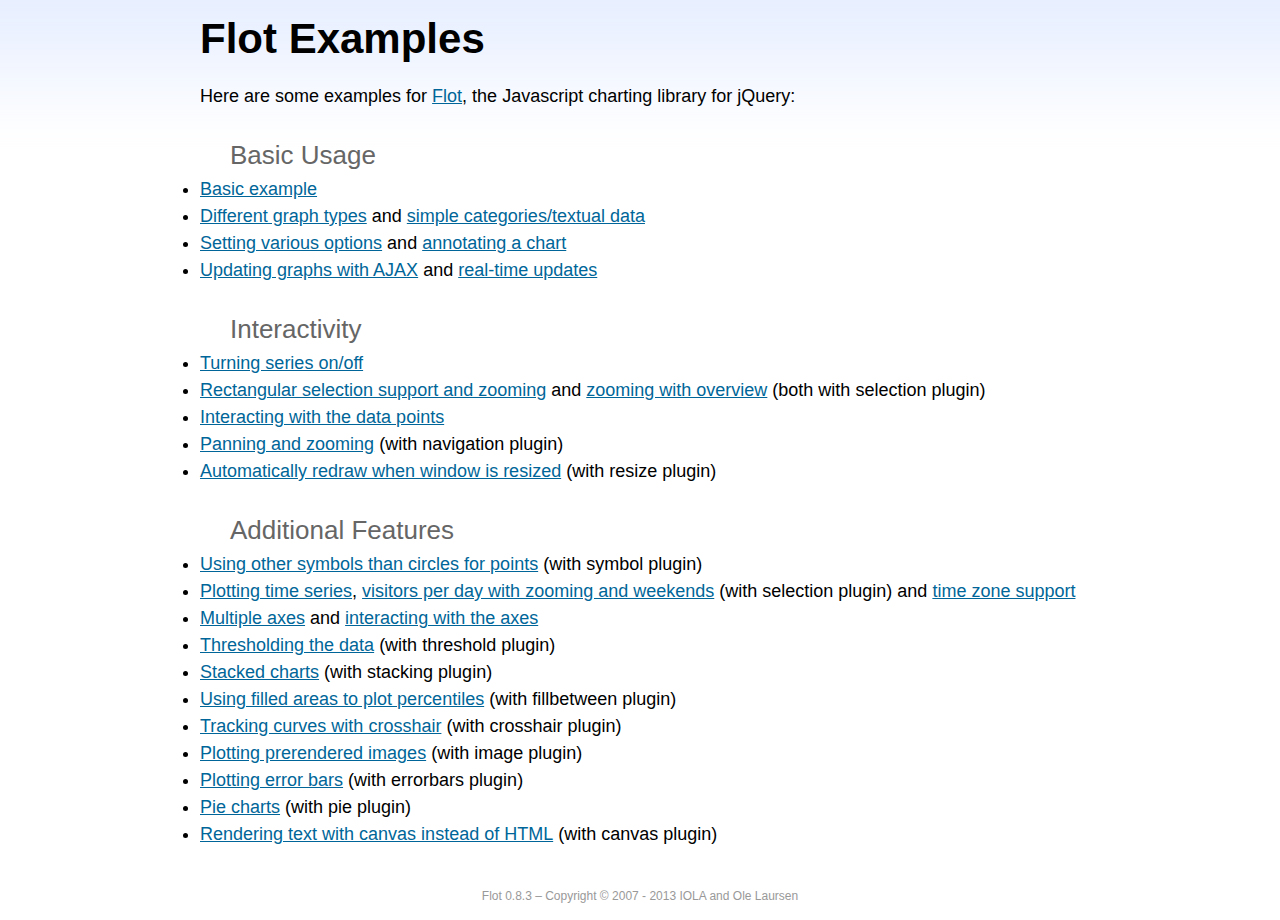
<file: Taxi/wwwroot/Admin/assets/plugins/flot/examples/index.html>
<!DOCTYPE html PUBLIC "-//W3C//DTD HTML 4.01//EN" "http://www.w3.org/TR/html4/strict.dtd">
<html>
<head>
	<meta http-equiv="Content-Type" content="text/html; charset=utf-8">
	<title>Flot Examples</title>
	<link href="examples.css" rel="stylesheet" type="text/css">
	<style>

	h3 {
		margin-top: 30px;
		margin-bottom: 5px;
	}

	</style>
	<script language="javascript" type="text/javascript" src="../jquery.js"></script>
	<script language="javascript" type="text/javascript" src="../jquery.flot.js"></script>
	<script type="text/javascript">

	$(function() {

		// Add the Flot version string to the footer

		$("#footer").prepend("Flot " + $.plot.version + " &ndash; ");
	});

	</script>
</head>
<body>

	<div id="header">
		<h2>Flot Examples</h2>
	</div>

	<div id="content">

		<p>Here are some examples for <a href="http://www.flotcharts.org">Flot</a>, the Javascript charting library for jQuery:</p>

		<h3>Basic Usage</h3>

		<ul>
			<li><a href="basic-usage/index.html">Basic example</a></li>
			<li><a href="series-types/index.html">Different graph types</a> and <a href="categories/index.html">simple categories/textual data</a></li>
			<li><a href="basic-options/index.html">Setting various options</a> and <a href="annotating/index.html">annotating a chart</a></li>
			<li><a href="ajax/index.html">Updating graphs with AJAX</a> and <a href="realtime/index.html">real-time updates</a></li>
		</ul>

		<h3>Interactivity</h3>

		<ul>
			<li><a href="series-toggle/index.html">Turning series on/off</a></li>
			<li><a href="selection/index.html">Rectangular selection support and zooming</a> and <a href="zooming/index.html">zooming with overview</a> (both with selection plugin)</li>
			<li><a href="interacting/index.html">Interacting with the data points</a></li>
			<li><a href="navigate/index.html">Panning and zooming</a> (with navigation plugin)</li>
			<li><a href="resize/index.html">Automatically redraw when window is resized</a> (with resize plugin)</li>
		</ul>

		<h3>Additional Features</h3>

		<ul>
			<li><a href="symbols/index.html">Using other symbols than circles for points</a> (with symbol plugin)</li>
			<li><a href="axes-time/index.html">Plotting time series</a>, <a href="visitors/index.html">visitors per day with zooming and weekends</a> (with selection plugin) and <a href="axes-time-zones/index.html">time zone support</a></li>
			<li><a href="axes-multiple/index.html">Multiple axes</a> and <a href="axes-interacting/index.html">interacting with the axes</a></li>
			<li><a href="threshold/index.html">Thresholding the data</a> (with threshold plugin)</li>
			<li><a href="stacking/index.html">Stacked charts</a> (with stacking plugin)</li>
			<li><a href="percentiles/index.html">Using filled areas to plot percentiles</a> (with fillbetween plugin)</li>
			<li><a href="tracking/index.html">Tracking curves with crosshair</a> (with crosshair plugin)</li>
			<li><a href="image/index.html">Plotting prerendered images</a> (with image plugin)</li>
			<li><a href="series-errorbars/index.html">Plotting error bars</a> (with errorbars plugin)</li>
			<li><a href="series-pie/index.html">Pie charts</a> (with pie plugin)</li>
			<li><a href="canvas/index.html">Rendering text with canvas instead of HTML</a> (with canvas plugin)</li>
		</ul>

	</div>

	<div id="footer">
		Copyright &copy; 2007 - 2013 IOLA and Ole Laursen
	</div>

</body>
</html>
</file>
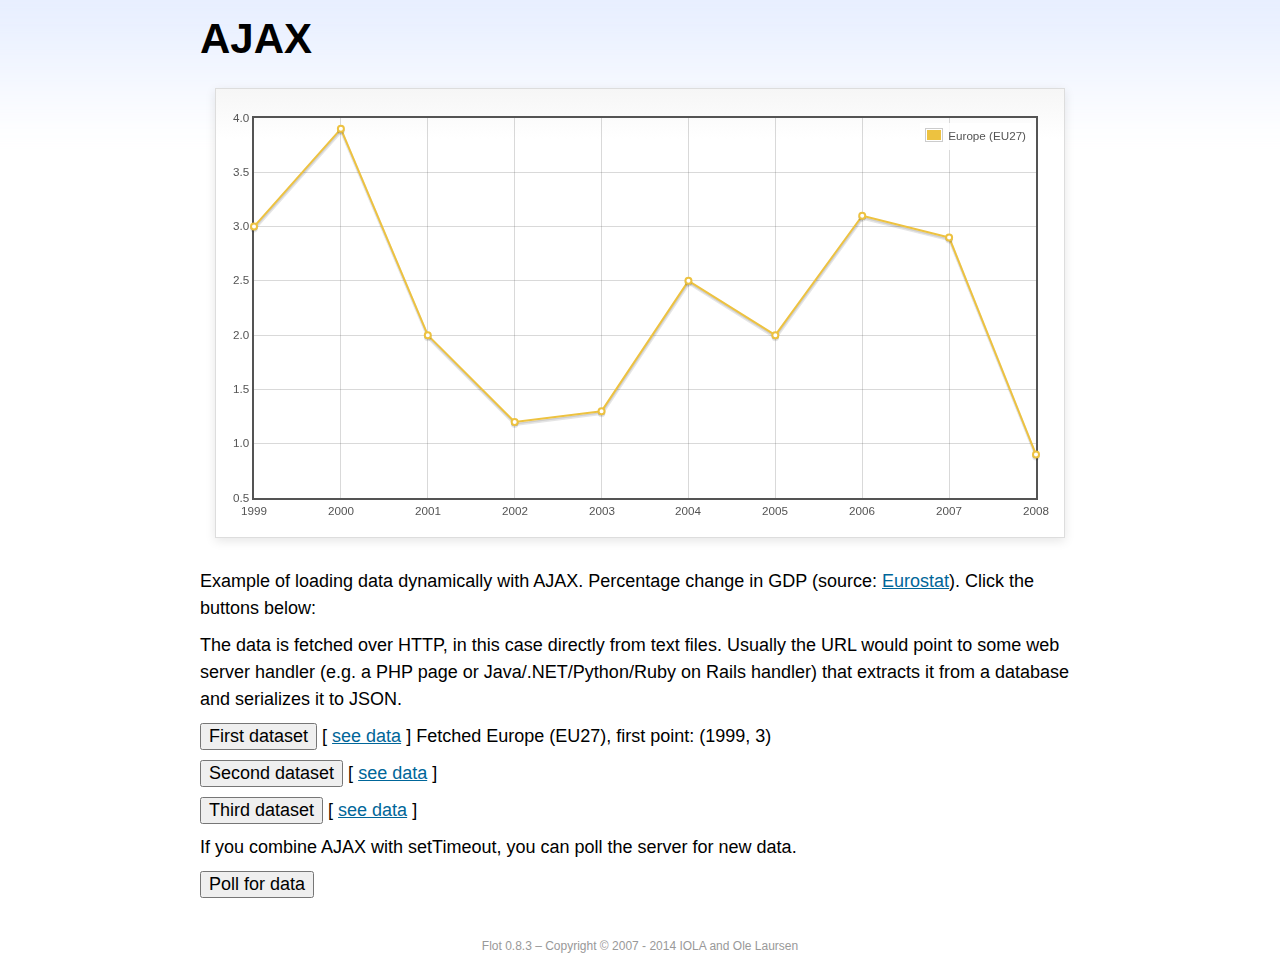
<file: Taxi/wwwroot/Admin/assets/plugins/flot/examples/ajax/index.html>
<!DOCTYPE html PUBLIC "-//W3C//DTD HTML 4.01//EN" "http://www.w3.org/TR/html4/strict.dtd">
<html>
<head>
	<meta http-equiv="Content-Type" content="text/html; charset=utf-8">
	<title>Flot Examples: AJAX</title>
	<link href="../examples.css" rel="stylesheet" type="text/css">
	<!--[if lte IE 8]><script language="javascript" type="text/javascript" src="../../excanvas.min.js"></script><![endif]-->
	<script language="javascript" type="text/javascript" src="../../jquery.js"></script>
	<script language="javascript" type="text/javascript" src="../../jquery.flot.js"></script>
	<script type="text/javascript">

	$(function() {

		var options = {
			lines: {
				show: true
			},
			points: {
				show: true
			},
			xaxis: {
				tickDecimals: 0,
				tickSize: 1
			}
		};

		var data = [];

		$.plot("#placeholder", data, options);

		// Fetch one series, adding to what we already have

		var alreadyFetched = {};

		$("button.fetchSeries").click(function () {

			var button = $(this);

			// Find the URL in the link right next to us, then fetch the data

			var dataurl = button.siblings("a").attr("href");

			function onDataReceived(series) {

				// Extract the first coordinate pair; jQuery has parsed it, so
				// the data is now just an ordinary JavaScript object

				var firstcoordinate = "(" + series.data[0][0] + ", " + series.data[0][1] + ")";
				button.siblings("span").text("Fetched " + series.label + ", first point: " + firstcoordinate);

				// Push the new data onto our existing data array

				if (!alreadyFetched[series.label]) {
					alreadyFetched[series.label] = true;
					data.push(series);
				}

				$.plot("#placeholder", data, options);
			}

			$.ajax({
				url: dataurl,
				type: "GET",
				dataType: "json",
				success: onDataReceived
			});
		});

		// Initiate a recurring data update

		$("button.dataUpdate").click(function () {

			data = [];
			alreadyFetched = {};

			$.plot("#placeholder", data, options);

			var iteration = 0;

			function fetchData() {

				++iteration;

				function onDataReceived(series) {

					// Load all the data in one pass; if we only got partial
					// data we could merge it with what we already have.

					data = [ series ];
					$.plot("#placeholder", data, options);
				}

				// Normally we call the same URL - a script connected to a
				// database - but in this case we only have static example
				// files, so we need to modify the URL.

				$.ajax({
					url: "data-eu-gdp-growth-" + iteration + ".json",
					type: "GET",
					dataType: "json",
					success: onDataReceived
				});

				if (iteration < 5) {
					setTimeout(fetchData, 1000);
				} else {
					data = [];
					alreadyFetched = {};
				}
			}

			setTimeout(fetchData, 1000);
		});

		// Load the first series by default, so we don't have an empty plot

		$("button.fetchSeries:first").click();

		// Add the Flot version string to the footer

		$("#footer").prepend("Flot " + $.plot.version + " &ndash; ");
	});

	</script>
</head>
<body>

	<div id="header">
		<h2>AJAX</h2>
	</div>

	<div id="content">

		<div class="demo-container">
			<div id="placeholder" class="demo-placeholder"></div>
		</div>

		<p>Example of loading data dynamically with AJAX. Percentage change in GDP (source: <a href="http://epp.eurostat.ec.europa.eu/tgm/table.do?tab=table&init=1&plugin=1&language=en&pcode=tsieb020">Eurostat</a>). Click the buttons below:</p>

		<p>The data is fetched over HTTP, in this case directly from text files. Usually the URL would point to some web server handler (e.g. a PHP page or Java/.NET/Python/Ruby on Rails handler) that extracts it from a database and serializes it to JSON.</p>

		<p>
			<button class="fetchSeries">First dataset</button>
			[ <a href="data-eu-gdp-growth.json">see data</a> ]
			<span></span>
		</p>

		<p>
			<button class="fetchSeries">Second dataset</button>
			[ <a href="data-japan-gdp-growth.json">see data</a> ]
			<span></span>
		</p>

		<p>
			<button class="fetchSeries">Third dataset</button>
			[ <a href="data-usa-gdp-growth.json">see data</a> ]
			<span></span>
		</p>

		<p>If you combine AJAX with setTimeout, you can poll the server for new data.</p>

		<p>
			<button class="dataUpdate">Poll for data</button>
		</p>

	</div>

	<div id="footer">
		Copyright &copy; 2007 - 2014 IOLA and Ole Laursen
	</div>

</body>
</html>
</file>
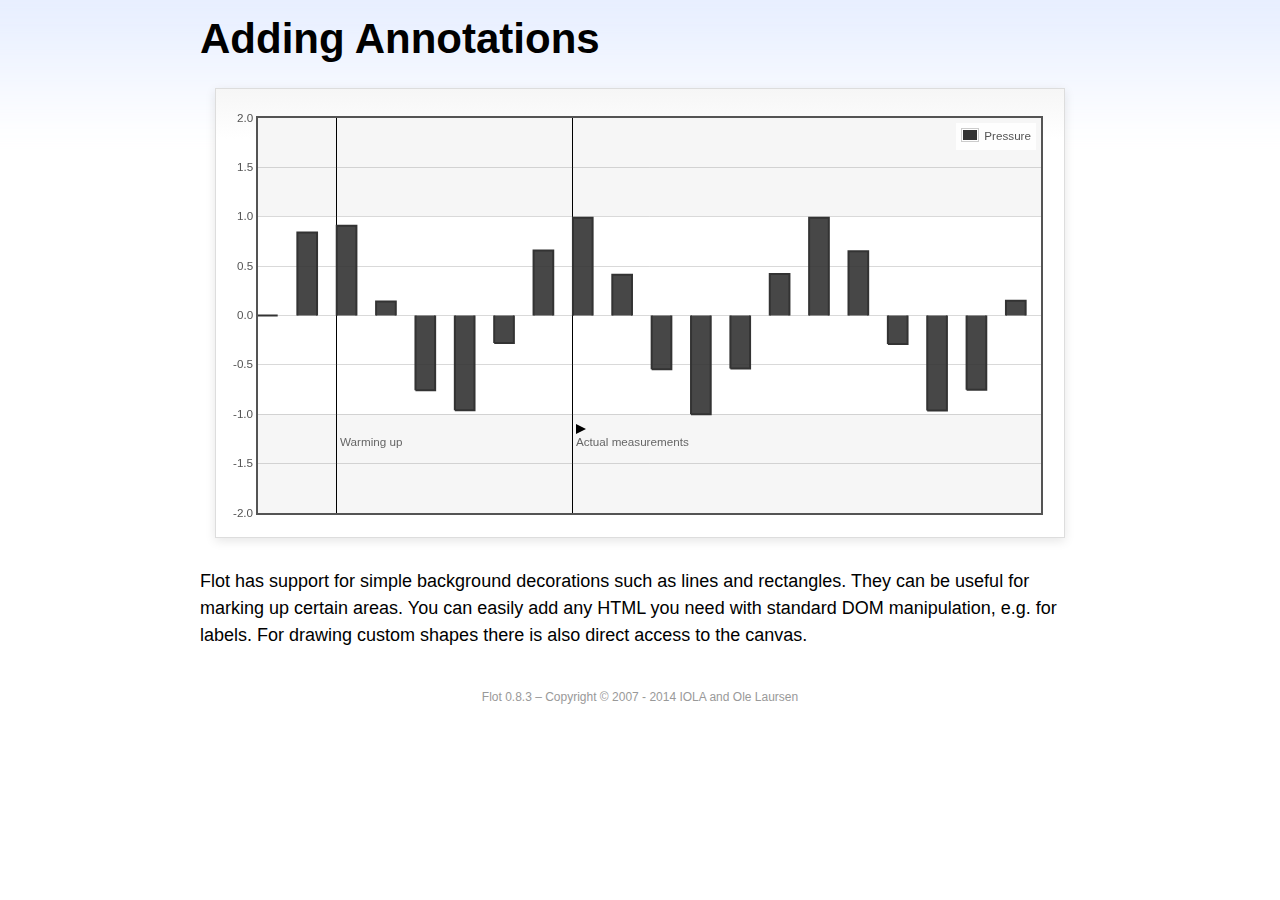
<file: Taxi/wwwroot/Admin/assets/plugins/flot/examples/annotating/index.html>
<!DOCTYPE html PUBLIC "-//W3C//DTD HTML 4.01//EN" "http://www.w3.org/TR/html4/strict.dtd">
<html>
<head>
	<meta http-equiv="Content-Type" content="text/html; charset=utf-8">
	<title>Flot Examples: Adding Annotations</title>
	<link href="../examples.css" rel="stylesheet" type="text/css">
	<!--[if lte IE 8]><script language="javascript" type="text/javascript" src="../../excanvas.min.js"></script><![endif]-->
	<script language="javascript" type="text/javascript" src="../../jquery.js"></script>
	<script language="javascript" type="text/javascript" src="../../jquery.flot.js"></script>
	<script type="text/javascript">

	$(function() {

		var d1 = [];
		for (var i = 0; i < 20; ++i) {
			d1.push([i, Math.sin(i)]);
		}

		var data = [{ data: d1, label: "Pressure", color: "#333" }];

		var markings = [
			{ color: "#f6f6f6", yaxis: { from: 1 } },
			{ color: "#f6f6f6", yaxis: { to: -1 } },
			{ color: "#000", lineWidth: 1, xaxis: { from: 2, to: 2 } },
			{ color: "#000", lineWidth: 1, xaxis: { from: 8, to: 8 } }
		];

		var placeholder = $("#placeholder");

		var plot = $.plot(placeholder, data, {
			bars: { show: true, barWidth: 0.5, fill: 0.9 },
			xaxis: { ticks: [], autoscaleMargin: 0.02 },
			yaxis: { min: -2, max: 2 },
			grid: { markings: markings }
		});

		var o = plot.pointOffset({ x: 2, y: -1.2});

		// Append it to the placeholder that Flot already uses for positioning

		placeholder.append("<div style='position:absolute;left:" + (o.left + 4) + "px;top:" + o.top + "px;color:#666;font-size:smaller'>Warming up</div>");

		o = plot.pointOffset({ x: 8, y: -1.2});
		placeholder.append("<div style='position:absolute;left:" + (o.left + 4) + "px;top:" + o.top + "px;color:#666;font-size:smaller'>Actual measurements</div>");

		// Draw a little arrow on top of the last label to demonstrate canvas
		// drawing

		var ctx = plot.getCanvas().getContext("2d");
		ctx.beginPath();
		o.left += 4;
		ctx.moveTo(o.left, o.top);
		ctx.lineTo(o.left, o.top - 10);
		ctx.lineTo(o.left + 10, o.top - 5);
		ctx.lineTo(o.left, o.top);
		ctx.fillStyle = "#000";
		ctx.fill();

		// Add the Flot version string to the footer

		$("#footer").prepend("Flot " + $.plot.version + " &ndash; ");
	});

	</script>
</head>
<body>

	<div id="header">
		<h2>Adding Annotations</h2>
	</div>

	<div id="content">

		<div class="demo-container">
			<div id="placeholder" class="demo-placeholder"></div>
		</div>

		<p>Flot has support for simple background decorations such as lines and rectangles. They can be useful for marking up certain areas. You can easily add any HTML you need with standard DOM manipulation, e.g. for labels. For drawing custom shapes there is also direct access to the canvas.</p>

	</div>

	<div id="footer">
		Copyright &copy; 2007 - 2014 IOLA and Ole Laursen
	</div>

</body>
</html>
</file>
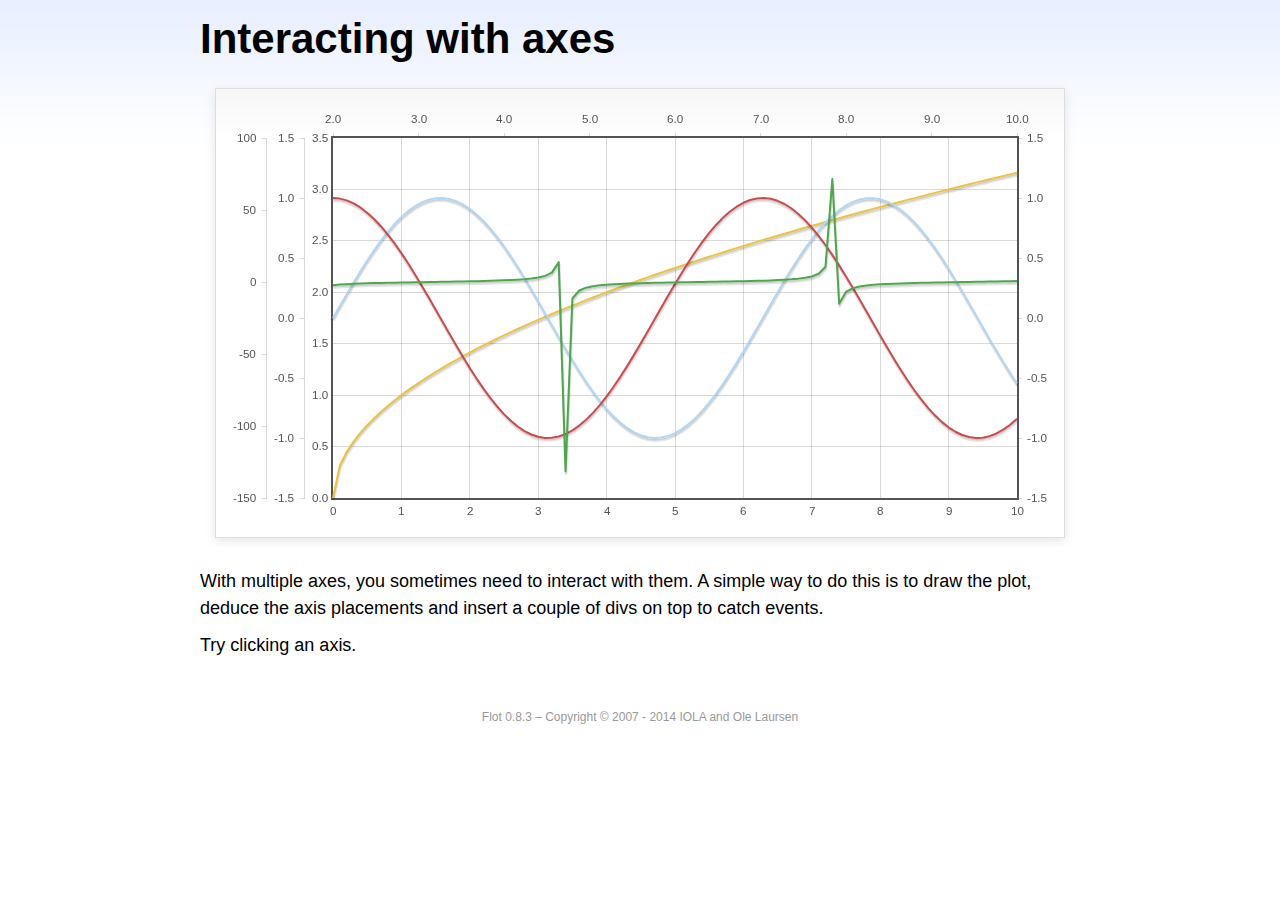
<file: Taxi/wwwroot/Admin/assets/plugins/flot/examples/axes-interacting/index.html>
<!DOCTYPE html PUBLIC "-//W3C//DTD HTML 4.01//EN" "http://www.w3.org/TR/html4/strict.dtd">
<html>
<head>
	<meta http-equiv="Content-Type" content="text/html; charset=utf-8">
	<title>Flot Examples: Interacting with axes</title>
	<link href="../examples.css" rel="stylesheet" type="text/css">
	<!--[if lte IE 8]><script language="javascript" type="text/javascript" src="../../excanvas.min.js"></script><![endif]-->
	<script language="javascript" type="text/javascript" src="../../jquery.js"></script>
	<script language="javascript" type="text/javascript" src="../../jquery.flot.js"></script>
	<script type="text/javascript">

	$(function() {

		function generate(start, end, fn) {
			var res = [];
			for (var i = 0; i <= 100; ++i) {
				var x = start + i / 100 * (end - start);
				res.push([x, fn(x)]);
			}
			return res;
		}

		var data = [
			{ data: generate(0, 10, function (x) { return Math.sqrt(x);}), xaxis: 1, yaxis:1 },
			{ data: generate(0, 10, function (x) { return Math.sin(x);}), xaxis: 1, yaxis:2 },
			{ data: generate(0, 10, function (x) { return Math.cos(x);}), xaxis: 1, yaxis:3 },
			{ data: generate(2, 10, function (x) { return Math.tan(x);}), xaxis: 2, yaxis: 4 }
		];

		var plot = $.plot("#placeholder", data, {
			xaxes: [
				{ position: 'bottom' },
				{ position: 'top'}
			],
			yaxes: [
				{ position: 'left' },
				{ position: 'left' },
				{ position: 'right' },
				{ position: 'left' }
			]
		});

		// Create a div for each axis

		$.each(plot.getAxes(), function (i, axis) {
			if (!axis.show)
				return;

			var box = axis.box;

			$("<div class='axisTarget' style='position:absolute; left:" + box.left + "px; top:" + box.top + "px; width:" + box.width +  "px; height:" + box.height + "px'></div>")
				.data("axis.direction", axis.direction)
				.data("axis.n", axis.n)
				.css({ backgroundColor: "#f00", opacity: 0, cursor: "pointer" })
				.appendTo(plot.getPlaceholder())
				.hover(
					function () { $(this).css({ opacity: 0.10 }) },
					function () { $(this).css({ opacity: 0 }) }
				)
				.click(function () {
					$("#click").text("You clicked the " + axis.direction + axis.n + "axis!")
				});
		});

		// Add the Flot version string to the footer

		$("#footer").prepend("Flot " + $.plot.version + " &ndash; ");
	});

	</script>
</head>
<body>

	<div id="header">
		<h2>Interacting with axes</h2>
	</div>

	<div id="content">

		<div class="demo-container">
			<div id="placeholder" class="demo-placeholder"></div>
		</div>

		<p>With multiple axes, you sometimes need to interact with them. A simple way to do this is to draw the plot, deduce the axis placements and insert a couple of divs on top to catch events.</p>

		<p>Try clicking an axis.</p>

		<p id="click"></p>

	</div>

	<div id="footer">
		Copyright &copy; 2007 - 2014 IOLA and Ole Laursen
	</div>

</body>
</html>
</file>
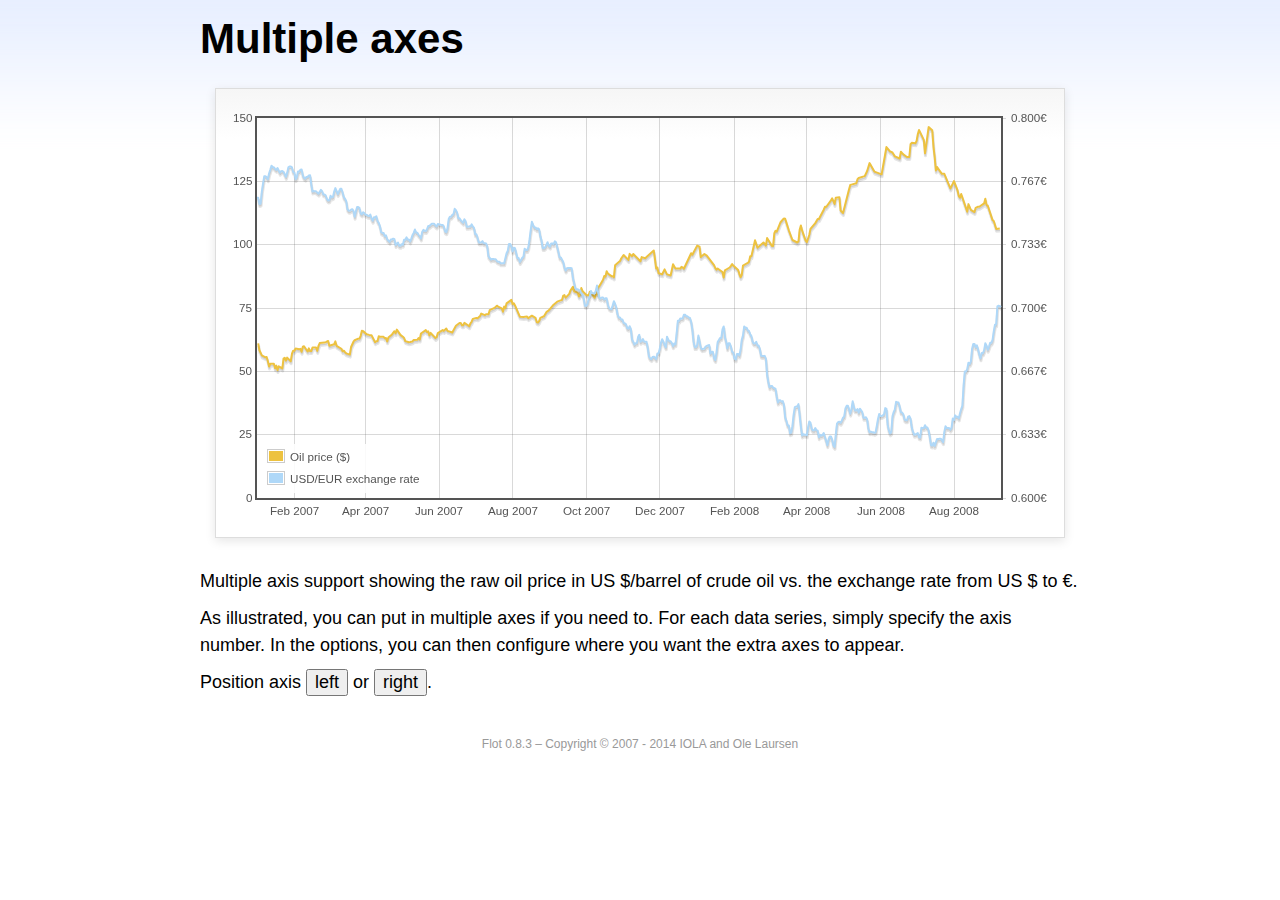
<file: Taxi/wwwroot/Admin/assets/plugins/flot/examples/axes-multiple/index.html>
<!DOCTYPE html PUBLIC "-//W3C//DTD HTML 4.01//EN" "http://www.w3.org/TR/html4/strict.dtd">
<html>
<head>
	<meta http-equiv="Content-Type" content="text/html; charset=utf-8">
	<title>Flot Examples: Multiple Axes</title>
	<link href="../examples.css" rel="stylesheet" type="text/css">
	<!--[if lte IE 8]><script language="javascript" type="text/javascript" src="../../excanvas.min.js"></script><![endif]-->
	<script language="javascript" type="text/javascript" src="../../jquery.js"></script>
	<script language="javascript" type="text/javascript" src="../../jquery.flot.js"></script>
	<script language="javascript" type="text/javascript" src="../../jquery.flot.time.js"></script>
	<script type="text/javascript">

	$(function() {

		var oilprices = [[1167692400000,61.05], [1167778800000,58.32], [1167865200000,57.35], [1167951600000,56.31], [1168210800000,55.55], [1168297200000,55.64], [1168383600000,54.02], [1168470000000,51.88], [1168556400000,52.99], [1168815600000,52.99], [1168902000000,51.21], [1168988400000,52.24], [1169074800000,50.48], [1169161200000,51.99], [1169420400000,51.13], [1169506800000,55.04], [1169593200000,55.37], [1169679600000,54.23], [1169766000000,55.42], [1170025200000,54.01], [1170111600000,56.97], [1170198000000,58.14], [1170284400000,58.14], [1170370800000,59.02], [1170630000000,58.74], [1170716400000,58.88], [1170802800000,57.71], [1170889200000,59.71], [1170975600000,59.89], [1171234800000,57.81], [1171321200000,59.06], [1171407600000,58.00], [1171494000000,57.99], [1171580400000,59.39], [1171839600000,59.39], [1171926000000,58.07], [1172012400000,60.07], [1172098800000,61.14], [1172444400000,61.39], [1172530800000,61.46], [1172617200000,61.79], [1172703600000,62.00], [1172790000000,60.07], [1173135600000,60.69], [1173222000000,61.82], [1173308400000,60.05], [1173654000000,58.91], [1173740400000,57.93], [1173826800000,58.16], [1173913200000,57.55], [1173999600000,57.11], [1174258800000,56.59], [1174345200000,59.61], [1174518000000,61.69], [1174604400000,62.28], [1174860000000,62.91], [1174946400000,62.93], [1175032800000,64.03], [1175119200000,66.03], [1175205600000,65.87], [1175464800000,64.64], [1175637600000,64.38], [1175724000000,64.28], [1175810400000,64.28], [1176069600000,61.51], [1176156000000,61.89], [1176242400000,62.01], [1176328800000,63.85], [1176415200000,63.63], [1176674400000,63.61], [1176760800000,63.10], [1176847200000,63.13], [1176933600000,61.83], [1177020000000,63.38], [1177279200000,64.58], [1177452000000,65.84], [1177538400000,65.06], [1177624800000,66.46], [1177884000000,64.40], [1178056800000,63.68], [1178143200000,63.19], [1178229600000,61.93], [1178488800000,61.47], [1178575200000,61.55], [1178748000000,61.81], [1178834400000,62.37], [1179093600000,62.46], [1179180000000,63.17], [1179266400000,62.55], [1179352800000,64.94], [1179698400000,66.27], [1179784800000,65.50], [1179871200000,65.77], [1179957600000,64.18], [1180044000000,65.20], [1180389600000,63.15], [1180476000000,63.49], [1180562400000,65.08], [1180908000000,66.30], [1180994400000,65.96], [1181167200000,66.93], [1181253600000,65.98], [1181599200000,65.35], [1181685600000,66.26], [1181858400000,68.00], [1182117600000,69.09], [1182204000000,69.10], [1182290400000,68.19], [1182376800000,68.19], [1182463200000,69.14], [1182722400000,68.19], [1182808800000,67.77], [1182895200000,68.97], [1182981600000,69.57], [1183068000000,70.68], [1183327200000,71.09], [1183413600000,70.92], [1183586400000,71.81], [1183672800000,72.81], [1183932000000,72.19], [1184018400000,72.56], [1184191200000,72.50], [1184277600000,74.15], [1184623200000,75.05], [1184796000000,75.92], [1184882400000,75.57], [1185141600000,74.89], [1185228000000,73.56], [1185314400000,75.57], [1185400800000,74.95], [1185487200000,76.83], [1185832800000,78.21], [1185919200000,76.53], [1186005600000,76.86], [1186092000000,76.00], [1186437600000,71.59], [1186696800000,71.47], [1186956000000,71.62], [1187042400000,71.00], [1187301600000,71.98], [1187560800000,71.12], [1187647200000,69.47], [1187733600000,69.26], [1187820000000,69.83], [1187906400000,71.09], [1188165600000,71.73], [1188338400000,73.36], [1188511200000,74.04], [1188856800000,76.30], [1189116000000,77.49], [1189461600000,78.23], [1189548000000,79.91], [1189634400000,80.09], [1189720800000,79.10], [1189980000000,80.57], [1190066400000,81.93], [1190239200000,83.32], [1190325600000,81.62], [1190584800000,80.95], [1190671200000,79.53], [1190757600000,80.30], [1190844000000,82.88], [1190930400000,81.66], [1191189600000,80.24], [1191276000000,80.05], [1191362400000,79.94], [1191448800000,81.44], [1191535200000,81.22], [1191794400000,79.02], [1191880800000,80.26], [1191967200000,80.30], [1192053600000,83.08], [1192140000000,83.69], [1192399200000,86.13], [1192485600000,87.61], [1192572000000,87.40], [1192658400000,89.47], [1192744800000,88.60], [1193004000000,87.56], [1193090400000,87.56], [1193176800000,87.10], [1193263200000,91.86], [1193612400000,93.53], [1193698800000,94.53], [1193871600000,95.93], [1194217200000,93.98], [1194303600000,96.37], [1194476400000,95.46], [1194562800000,96.32], [1195081200000,93.43], [1195167600000,95.10], [1195426800000,94.64], [1195513200000,95.10], [1196031600000,97.70], [1196118000000,94.42], [1196204400000,90.62], [1196290800000,91.01], [1196377200000,88.71], [1196636400000,88.32], [1196809200000,90.23], [1196982000000,88.28], [1197241200000,87.86], [1197327600000,90.02], [1197414000000,92.25], [1197586800000,90.63], [1197846000000,90.63], [1197932400000,90.49], [1198018800000,91.24], [1198105200000,91.06], [1198191600000,90.49], [1198710000000,96.62], [1198796400000,96.00], [1199142000000,99.62], [1199314800000,99.18], [1199401200000,95.09], [1199660400000,96.33], [1199833200000,95.67], [1200351600000,91.90], [1200438000000,90.84], [1200524400000,90.13], [1200610800000,90.57], [1200956400000,89.21], [1201042800000,86.99], [1201129200000,89.85], [1201474800000,90.99], [1201561200000,91.64], [1201647600000,92.33], [1201734000000,91.75], [1202079600000,90.02], [1202166000000,88.41], [1202252400000,87.14], [1202338800000,88.11], [1202425200000,91.77], [1202770800000,92.78], [1202857200000,93.27], [1202943600000,95.46], [1203030000000,95.46], [1203289200000,101.74], [1203462000000,98.81], [1203894000000,100.88], [1204066800000,99.64], [1204153200000,102.59], [1204239600000,101.84], [1204498800000,99.52], [1204585200000,99.52], [1204671600000,104.52], [1204758000000,105.47], [1204844400000,105.15], [1205103600000,108.75], [1205276400000,109.92], [1205362800000,110.33], [1205449200000,110.21], [1205708400000,105.68], [1205967600000,101.84], [1206313200000,100.86], [1206399600000,101.22], [1206486000000,105.90], [1206572400000,107.58], [1206658800000,105.62], [1206914400000,101.58], [1207000800000,100.98], [1207173600000,103.83], [1207260000000,106.23], [1207605600000,108.50], [1207778400000,110.11], [1207864800000,110.14], [1208210400000,113.79], [1208296800000,114.93], [1208383200000,114.86], [1208728800000,117.48], [1208815200000,118.30], [1208988000000,116.06], [1209074400000,118.52], [1209333600000,118.75], [1209420000000,113.46], [1209592800000,112.52], [1210024800000,121.84], [1210111200000,123.53], [1210197600000,123.69], [1210543200000,124.23], [1210629600000,125.80], [1210716000000,126.29], [1211148000000,127.05], [1211320800000,129.07], [1211493600000,132.19], [1211839200000,128.85], [1212357600000,127.76], [1212703200000,138.54], [1212962400000,136.80], [1213135200000,136.38], [1213308000000,134.86], [1213653600000,134.01], [1213740000000,136.68], [1213912800000,135.65], [1214172000000,134.62], [1214258400000,134.62], [1214344800000,134.62], [1214431200000,139.64], [1214517600000,140.21], [1214776800000,140.00], [1214863200000,140.97], [1214949600000,143.57], [1215036000000,145.29], [1215381600000,141.37], [1215468000000,136.04], [1215727200000,146.40], [1215986400000,145.18], [1216072800000,138.74], [1216159200000,134.60], [1216245600000,129.29], [1216332000000,130.65], [1216677600000,127.95], [1216850400000,127.95], [1217282400000,122.19], [1217455200000,124.08], [1217541600000,125.10], [1217800800000,121.41], [1217887200000,119.17], [1217973600000,118.58], [1218060000000,120.02], [1218405600000,114.45], [1218492000000,113.01], [1218578400000,116.00], [1218751200000,113.77], [1219010400000,112.87], [1219096800000,114.53], [1219269600000,114.98], [1219356000000,114.98], [1219701600000,116.27], [1219788000000,118.15], [1219874400000,115.59], [1219960800000,115.46], [1220306400000,109.71], [1220392800000,109.35], [1220565600000,106.23], [1220824800000,106.34]];

		var exchangerates = [[1167606000000,0.7580], [1167692400000,0.7580], [1167778800000,0.75470], [1167865200000,0.75490], [1167951600000,0.76130], [1168038000000,0.76550], [1168124400000,0.76930], [1168210800000,0.76940], [1168297200000,0.76880], [1168383600000,0.76780], [1168470000000,0.77080], [1168556400000,0.77270], [1168642800000,0.77490], [1168729200000,0.77410], [1168815600000,0.77410], [1168902000000,0.77320], [1168988400000,0.77270], [1169074800000,0.77370], [1169161200000,0.77240], [1169247600000,0.77120], [1169334000000,0.7720], [1169420400000,0.77210], [1169506800000,0.77170], [1169593200000,0.77040], [1169679600000,0.7690], [1169766000000,0.77110], [1169852400000,0.7740], [1169938800000,0.77450], [1170025200000,0.77450], [1170111600000,0.7740], [1170198000000,0.77160], [1170284400000,0.77130], [1170370800000,0.76780], [1170457200000,0.76880], [1170543600000,0.77180], [1170630000000,0.77180], [1170716400000,0.77280], [1170802800000,0.77290], [1170889200000,0.76980], [1170975600000,0.76850], [1171062000000,0.76810], [1171148400000,0.7690], [1171234800000,0.7690], [1171321200000,0.76980], [1171407600000,0.76990], [1171494000000,0.76510], [1171580400000,0.76130], [1171666800000,0.76160], [1171753200000,0.76140], [1171839600000,0.76140], [1171926000000,0.76070], [1172012400000,0.76020], [1172098800000,0.76110], [1172185200000,0.76220], [1172271600000,0.76150], [1172358000000,0.75980], [1172444400000,0.75980], [1172530800000,0.75920], [1172617200000,0.75730], [1172703600000,0.75660], [1172790000000,0.75670], [1172876400000,0.75910], [1172962800000,0.75820], [1173049200000,0.75850], [1173135600000,0.76130], [1173222000000,0.76310], [1173308400000,0.76150], [1173394800000,0.760], [1173481200000,0.76130], [1173567600000,0.76270], [1173654000000,0.76270], [1173740400000,0.76080], [1173826800000,0.75830], [1173913200000,0.75750], [1173999600000,0.75620], [1174086000000,0.7520], [1174172400000,0.75120], [1174258800000,0.75120], [1174345200000,0.75170], [1174431600000,0.7520], [1174518000000,0.75110], [1174604400000,0.7480], [1174690800000,0.75090], [1174777200000,0.75310], [1174860000000,0.75310], [1174946400000,0.75270], [1175032800000,0.74980], [1175119200000,0.74930], [1175205600000,0.75040], [1175292000000,0.750], [1175378400000,0.74910], [1175464800000,0.74910], [1175551200000,0.74850], [1175637600000,0.74840], [1175724000000,0.74920], [1175810400000,0.74710], [1175896800000,0.74590], [1175983200000,0.74770], [1176069600000,0.74770], [1176156000000,0.74830], [1176242400000,0.74580], [1176328800000,0.74480], [1176415200000,0.7430], [1176501600000,0.73990], [1176588000000,0.73950], [1176674400000,0.73950], [1176760800000,0.73780], [1176847200000,0.73820], [1176933600000,0.73620], [1177020000000,0.73550], [1177106400000,0.73480], [1177192800000,0.73610], [1177279200000,0.73610], [1177365600000,0.73650], [1177452000000,0.73620], [1177538400000,0.73310], [1177624800000,0.73390], [1177711200000,0.73440], [1177797600000,0.73270], [1177884000000,0.73270], [1177970400000,0.73360], [1178056800000,0.73330], [1178143200000,0.73590], [1178229600000,0.73590], [1178316000000,0.73720], [1178402400000,0.7360], [1178488800000,0.7360], [1178575200000,0.7350], [1178661600000,0.73650], [1178748000000,0.73840], [1178834400000,0.73950], [1178920800000,0.74130], [1179007200000,0.73970], [1179093600000,0.73960], [1179180000000,0.73850], [1179266400000,0.73780], [1179352800000,0.73660], [1179439200000,0.740], [1179525600000,0.74110], [1179612000000,0.74060], [1179698400000,0.74050], [1179784800000,0.74140], [1179871200000,0.74310], [1179957600000,0.74310], [1180044000000,0.74380], [1180130400000,0.74430], [1180216800000,0.74430], [1180303200000,0.74430], [1180389600000,0.74340], [1180476000000,0.74290], [1180562400000,0.74420], [1180648800000,0.7440], [1180735200000,0.74390], [1180821600000,0.74370], [1180908000000,0.74370], [1180994400000,0.74290], [1181080800000,0.74030], [1181167200000,0.73990], [1181253600000,0.74180], [1181340000000,0.74680], [1181426400000,0.7480], [1181512800000,0.7480], [1181599200000,0.7490], [1181685600000,0.74940], [1181772000000,0.75220], [1181858400000,0.75150], [1181944800000,0.75020], [1182031200000,0.74720], [1182117600000,0.74720], [1182204000000,0.74620], [1182290400000,0.74550], [1182376800000,0.74490], [1182463200000,0.74670], [1182549600000,0.74580], [1182636000000,0.74270], [1182722400000,0.74270], [1182808800000,0.7430], [1182895200000,0.74290], [1182981600000,0.7440], [1183068000000,0.7430], [1183154400000,0.74220], [1183240800000,0.73880], [1183327200000,0.73880], [1183413600000,0.73690], [1183500000000,0.73450], [1183586400000,0.73450], [1183672800000,0.73450], [1183759200000,0.73520], [1183845600000,0.73410], [1183932000000,0.73410], [1184018400000,0.7340], [1184104800000,0.73240], [1184191200000,0.72720], [1184277600000,0.72640], [1184364000000,0.72550], [1184450400000,0.72580], [1184536800000,0.72580], [1184623200000,0.72560], [1184709600000,0.72570], [1184796000000,0.72470], [1184882400000,0.72430], [1184968800000,0.72440], [1185055200000,0.72350], [1185141600000,0.72350], [1185228000000,0.72350], [1185314400000,0.72350], [1185400800000,0.72620], [1185487200000,0.72880], [1185573600000,0.73010], [1185660000000,0.73370], [1185746400000,0.73370], [1185832800000,0.73240], [1185919200000,0.72970], [1186005600000,0.73170], [1186092000000,0.73150], [1186178400000,0.72880], [1186264800000,0.72630], [1186351200000,0.72630], [1186437600000,0.72420], [1186524000000,0.72530], [1186610400000,0.72640], [1186696800000,0.7270], [1186783200000,0.73120], [1186869600000,0.73050], [1186956000000,0.73050], [1187042400000,0.73180], [1187128800000,0.73580], [1187215200000,0.74090], [1187301600000,0.74540], [1187388000000,0.74370], [1187474400000,0.74240], [1187560800000,0.74240], [1187647200000,0.74150], [1187733600000,0.74190], [1187820000000,0.74140], [1187906400000,0.73770], [1187992800000,0.73550], [1188079200000,0.73150], [1188165600000,0.73150], [1188252000000,0.7320], [1188338400000,0.73320], [1188424800000,0.73460], [1188511200000,0.73280], [1188597600000,0.73230], [1188684000000,0.7340], [1188770400000,0.7340], [1188856800000,0.73360], [1188943200000,0.73510], [1189029600000,0.73460], [1189116000000,0.73210], [1189202400000,0.72940], [1189288800000,0.72660], [1189375200000,0.72660], [1189461600000,0.72540], [1189548000000,0.72420], [1189634400000,0.72130], [1189720800000,0.71970], [1189807200000,0.72090], [1189893600000,0.7210], [1189980000000,0.7210], [1190066400000,0.7210], [1190152800000,0.72090], [1190239200000,0.71590], [1190325600000,0.71330], [1190412000000,0.71050], [1190498400000,0.70990], [1190584800000,0.70990], [1190671200000,0.70930], [1190757600000,0.70930], [1190844000000,0.70760], [1190930400000,0.7070], [1191016800000,0.70490], [1191103200000,0.70120], [1191189600000,0.70110], [1191276000000,0.70190], [1191362400000,0.70460], [1191448800000,0.70630], [1191535200000,0.70890], [1191621600000,0.70770], [1191708000000,0.70770], [1191794400000,0.70770], [1191880800000,0.70910], [1191967200000,0.71180], [1192053600000,0.70790], [1192140000000,0.70530], [1192226400000,0.7050], [1192312800000,0.70550], [1192399200000,0.70550], [1192485600000,0.70450], [1192572000000,0.70510], [1192658400000,0.70510], [1192744800000,0.70170], [1192831200000,0.70], [1192917600000,0.69950], [1193004000000,0.69940], [1193090400000,0.70140], [1193176800000,0.70360], [1193263200000,0.70210], [1193349600000,0.70020], [1193436000000,0.69670], [1193522400000,0.6950], [1193612400000,0.6950], [1193698800000,0.69390], [1193785200000,0.6940], [1193871600000,0.69220], [1193958000000,0.69190], [1194044400000,0.69140], [1194130800000,0.68940], [1194217200000,0.68910], [1194303600000,0.69040], [1194390000000,0.6890], [1194476400000,0.68340], [1194562800000,0.68230], [1194649200000,0.68070], [1194735600000,0.68150], [1194822000000,0.68150], [1194908400000,0.68470], [1194994800000,0.68590], [1195081200000,0.68220], [1195167600000,0.68270], [1195254000000,0.68370], [1195340400000,0.68230], [1195426800000,0.68220], [1195513200000,0.68220], [1195599600000,0.67920], [1195686000000,0.67460], [1195772400000,0.67350], [1195858800000,0.67310], [1195945200000,0.67420], [1196031600000,0.67440], [1196118000000,0.67390], [1196204400000,0.67310], [1196290800000,0.67610], [1196377200000,0.67610], [1196463600000,0.67850], [1196550000000,0.68180], [1196636400000,0.68360], [1196722800000,0.68230], [1196809200000,0.68050], [1196895600000,0.67930], [1196982000000,0.68490], [1197068400000,0.68330], [1197154800000,0.68250], [1197241200000,0.68250], [1197327600000,0.68160], [1197414000000,0.67990], [1197500400000,0.68130], [1197586800000,0.68090], [1197673200000,0.68680], [1197759600000,0.69330], [1197846000000,0.69330], [1197932400000,0.69450], [1198018800000,0.69440], [1198105200000,0.69460], [1198191600000,0.69640], [1198278000000,0.69650], [1198364400000,0.69560], [1198450800000,0.69560], [1198537200000,0.6950], [1198623600000,0.69480], [1198710000000,0.69280], [1198796400000,0.68870], [1198882800000,0.68240], [1198969200000,0.67940], [1199055600000,0.67940], [1199142000000,0.68030], [1199228400000,0.68550], [1199314800000,0.68240], [1199401200000,0.67910], [1199487600000,0.67830], [1199574000000,0.67850], [1199660400000,0.67850], [1199746800000,0.67970], [1199833200000,0.680], [1199919600000,0.68030], [1200006000000,0.68050], [1200092400000,0.6760], [1200178800000,0.6770], [1200265200000,0.6770], [1200351600000,0.67360], [1200438000000,0.67260], [1200524400000,0.67640], [1200610800000,0.68210], [1200697200000,0.68310], [1200783600000,0.68420], [1200870000000,0.68420], [1200956400000,0.68870], [1201042800000,0.69030], [1201129200000,0.68480], [1201215600000,0.68240], [1201302000000,0.67880], [1201388400000,0.68140], [1201474800000,0.68140], [1201561200000,0.67970], [1201647600000,0.67690], [1201734000000,0.67650], [1201820400000,0.67330], [1201906800000,0.67290], [1201993200000,0.67580], [1202079600000,0.67580], [1202166000000,0.6750], [1202252400000,0.6780], [1202338800000,0.68330], [1202425200000,0.68560], [1202511600000,0.69030], [1202598000000,0.68960], [1202684400000,0.68960], [1202770800000,0.68820], [1202857200000,0.68790], [1202943600000,0.68620], [1203030000000,0.68520], [1203116400000,0.68230], [1203202800000,0.68130], [1203289200000,0.68130], [1203375600000,0.68220], [1203462000000,0.68020], [1203548400000,0.68020], [1203634800000,0.67840], [1203721200000,0.67480], [1203807600000,0.67470], [1203894000000,0.67470], [1203980400000,0.67480], [1204066800000,0.67330], [1204153200000,0.6650], [1204239600000,0.66110], [1204326000000,0.65830], [1204412400000,0.6590], [1204498800000,0.6590], [1204585200000,0.65810], [1204671600000,0.65780], [1204758000000,0.65740], [1204844400000,0.65320], [1204930800000,0.65020], [1205017200000,0.65140], [1205103600000,0.65140], [1205190000000,0.65070], [1205276400000,0.6510], [1205362800000,0.64890], [1205449200000,0.64240], [1205535600000,0.64060], [1205622000000,0.63820], [1205708400000,0.63820], [1205794800000,0.63410], [1205881200000,0.63440], [1205967600000,0.63780], [1206054000000,0.64390], [1206140400000,0.64780], [1206226800000,0.64810], [1206313200000,0.64810], [1206399600000,0.64940], [1206486000000,0.64380], [1206572400000,0.63770], [1206658800000,0.63290], [1206745200000,0.63360], [1206831600000,0.63330], [1206914400000,0.63330], [1207000800000,0.6330], [1207087200000,0.63710], [1207173600000,0.64030], [1207260000000,0.63960], [1207346400000,0.63640], [1207432800000,0.63560], [1207519200000,0.63560], [1207605600000,0.63680], [1207692000000,0.63570], [1207778400000,0.63540], [1207864800000,0.6320], [1207951200000,0.63320], [1208037600000,0.63280], [1208124000000,0.63310], [1208210400000,0.63420], [1208296800000,0.63210], [1208383200000,0.63020], [1208469600000,0.62780], [1208556000000,0.63080], [1208642400000,0.63240], [1208728800000,0.63240], [1208815200000,0.63070], [1208901600000,0.62770], [1208988000000,0.62690], [1209074400000,0.63350], [1209160800000,0.63920], [1209247200000,0.640], [1209333600000,0.64010], [1209420000000,0.63960], [1209506400000,0.64070], [1209592800000,0.64230], [1209679200000,0.64290], [1209765600000,0.64720], [1209852000000,0.64850], [1209938400000,0.64860], [1210024800000,0.64670], [1210111200000,0.64440], [1210197600000,0.64670], [1210284000000,0.65090], [1210370400000,0.64780], [1210456800000,0.64610], [1210543200000,0.64610], [1210629600000,0.64680], [1210716000000,0.64490], [1210802400000,0.6470], [1210888800000,0.64610], [1210975200000,0.64520], [1211061600000,0.64220], [1211148000000,0.64220], [1211234400000,0.64250], [1211320800000,0.64140], [1211407200000,0.63660], [1211493600000,0.63460], [1211580000000,0.6350], [1211666400000,0.63460], [1211752800000,0.63460], [1211839200000,0.63430], [1211925600000,0.63460], [1212012000000,0.63790], [1212098400000,0.64160], [1212184800000,0.64420], [1212271200000,0.64310], [1212357600000,0.64310], [1212444000000,0.64350], [1212530400000,0.6440], [1212616800000,0.64730], [1212703200000,0.64690], [1212789600000,0.63860], [1212876000000,0.63560], [1212962400000,0.6340], [1213048800000,0.63460], [1213135200000,0.6430], [1213221600000,0.64520], [1213308000000,0.64670], [1213394400000,0.65060], [1213480800000,0.65040], [1213567200000,0.65030], [1213653600000,0.64810], [1213740000000,0.64510], [1213826400000,0.6450], [1213912800000,0.64410], [1213999200000,0.64140], [1214085600000,0.64090], [1214172000000,0.64090], [1214258400000,0.64280], [1214344800000,0.64310], [1214431200000,0.64180], [1214517600000,0.63710], [1214604000000,0.63490], [1214690400000,0.63330], [1214776800000,0.63340], [1214863200000,0.63380], [1214949600000,0.63420], [1215036000000,0.6320], [1215122400000,0.63180], [1215208800000,0.6370], [1215295200000,0.63680], [1215381600000,0.63680], [1215468000000,0.63830], [1215554400000,0.63710], [1215640800000,0.63710], [1215727200000,0.63550], [1215813600000,0.6320], [1215900000000,0.62770], [1215986400000,0.62760], [1216072800000,0.62910], [1216159200000,0.62740], [1216245600000,0.62930], [1216332000000,0.63110], [1216418400000,0.6310], [1216504800000,0.63120], [1216591200000,0.63120], [1216677600000,0.63040], [1216764000000,0.62940], [1216850400000,0.63480], [1216936800000,0.63780], [1217023200000,0.63680], [1217109600000,0.63680], [1217196000000,0.63680], [1217282400000,0.6360], [1217368800000,0.6370], [1217455200000,0.64180], [1217541600000,0.64110], [1217628000000,0.64350], [1217714400000,0.64270], [1217800800000,0.64270], [1217887200000,0.64190], [1217973600000,0.64460], [1218060000000,0.64680], [1218146400000,0.64870], [1218232800000,0.65940], [1218319200000,0.66660], [1218405600000,0.66660], [1218492000000,0.66780], [1218578400000,0.67120], [1218664800000,0.67050], [1218751200000,0.67180], [1218837600000,0.67840], [1218924000000,0.68110], [1219010400000,0.68110], [1219096800000,0.67940], [1219183200000,0.68040], [1219269600000,0.67810], [1219356000000,0.67560], [1219442400000,0.67350], [1219528800000,0.67630], [1219615200000,0.67620], [1219701600000,0.67770], [1219788000000,0.68150], [1219874400000,0.68020], [1219960800000,0.6780], [1220047200000,0.67960], [1220133600000,0.68170], [1220220000000,0.68170], [1220306400000,0.68320], [1220392800000,0.68770], [1220479200000,0.69120], [1220565600000,0.69140], [1220652000000,0.70090], [1220738400000,0.70120], [1220824800000,0.7010], [1220911200000,0.70050]];

		function euroFormatter(v, axis) {
			return v.toFixed(axis.tickDecimals) + "€";
		}

		function doPlot(position) {
			$.plot("#placeholder", [
				{ data: oilprices, label: "Oil price ($)" },
				{ data: exchangerates, label: "USD/EUR exchange rate", yaxis: 2 }
			], {
				xaxes: [ { mode: "time" } ],
				yaxes: [ { min: 0 }, {
					// align if we are to the right
					alignTicksWithAxis: position == "right" ? 1 : null,
					position: position,
					tickFormatter: euroFormatter
				} ],
				legend: { position: "sw" }
			});
		}

		doPlot("right");

		$("button").click(function () {
			doPlot($(this).text());
		});

		// Add the Flot version string to the footer

		$("#footer").prepend("Flot " + $.plot.version + " &ndash; ");
	});

	</script>
</head>
<body>

	<div id="header">
		<h2>Multiple axes</h2>
	</div>

	<div id="content">

		<div class="demo-container">
			<div id="placeholder" class="demo-placeholder"></div>
		</div>

		<p>Multiple axis support showing the raw oil price in US $/barrel of crude oil vs. the exchange rate from US $ to €.</p>

		<p>As illustrated, you can put in multiple axes if you need to. For each data series, simply specify the axis number. In the options, you can then configure where you want the extra axes to appear.</p>

		<p>Position axis <button>left</button> or <button>right</button>.</p>

	</div>

	<div id="footer">
		Copyright &copy; 2007 - 2014 IOLA and Ole Laursen
	</div>

</body>
</html>
</file>
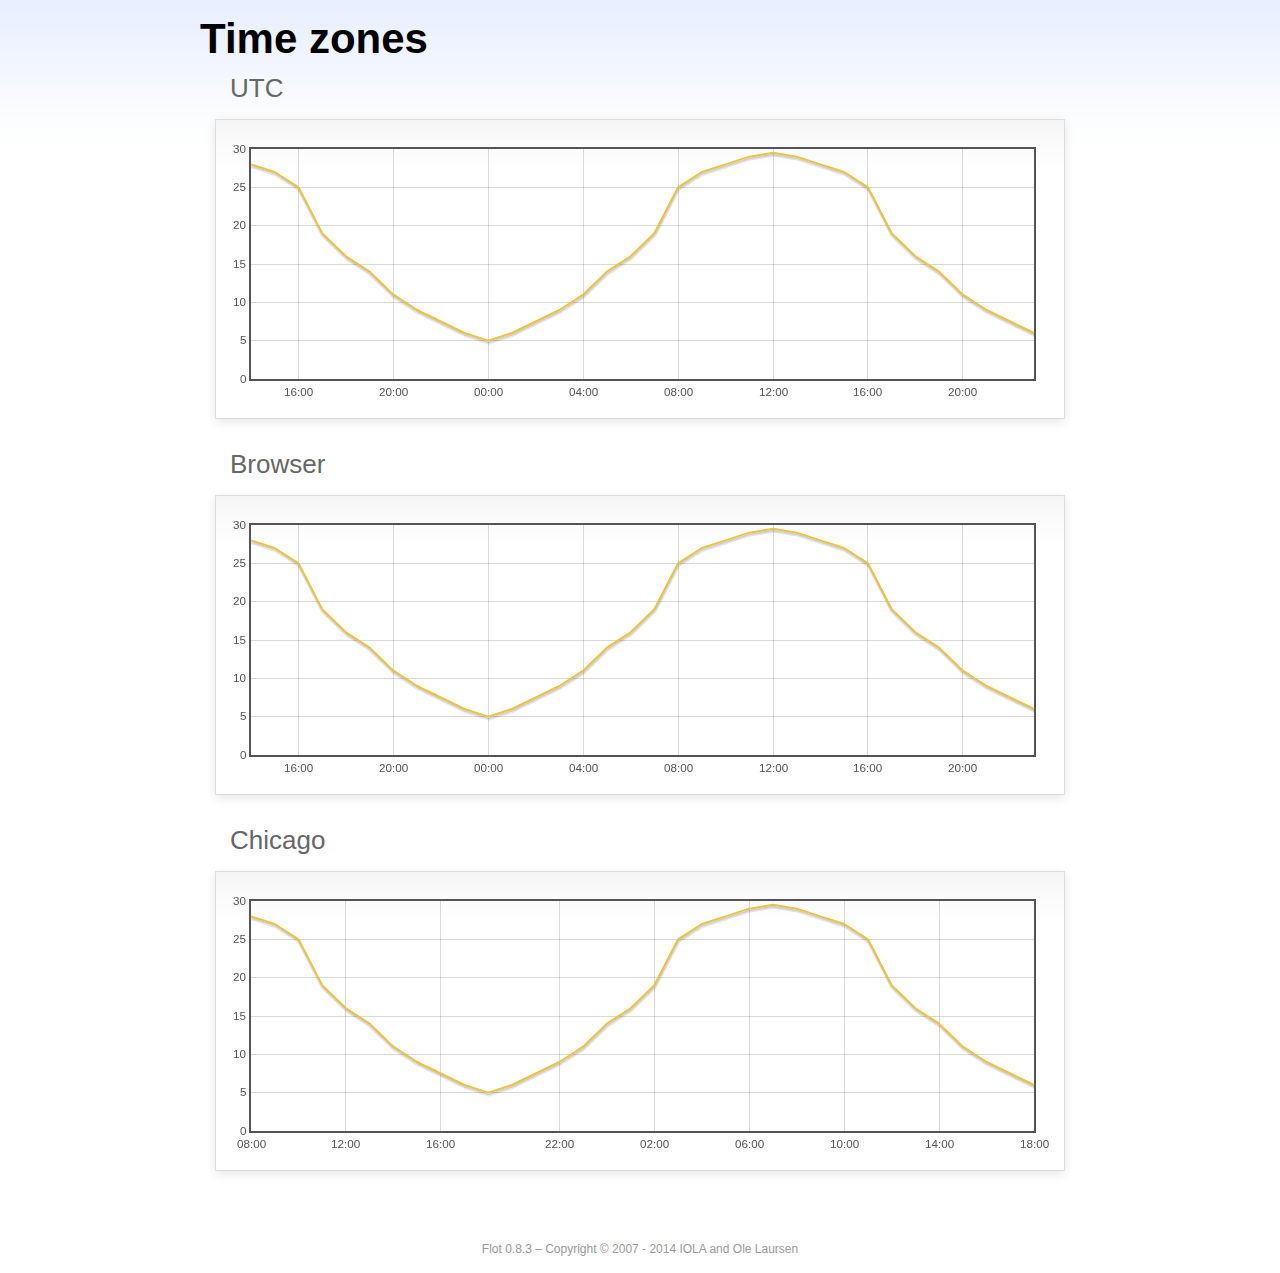
<file: Taxi/wwwroot/Admin/assets/plugins/flot/examples/axes-time-zones/index.html>
<!DOCTYPE html PUBLIC "-//W3C//DTD HTML 4.01//EN" "http://www.w3.org/TR/html4/strict.dtd">
<html>
<head>
	<meta http-equiv="Content-Type" content="text/html; charset=utf-8">
	<title>Flot Examples: Time zones</title>
	<link href="../examples.css" rel="stylesheet" type="text/css">
	<!--[if lte IE 8]><script language="javascript" type="text/javascript" src="../../excanvas.min.js"></script><![endif]-->
	<script language="javascript" type="text/javascript" src="../../jquery.js"></script>
	<script language="javascript" type="text/javascript" src="../../jquery.flot.js"></script>
	<script language="javascript" type="text/javascript" src="../../jquery.flot.time.js"></script>
	<script language="javascript" type="text/javascript" src="date.js"></script>
	<script type="text/javascript">

	$(function() {

		timezoneJS.timezone.zoneFileBasePath = "tz";
		timezoneJS.timezone.defaultZoneFile = [];
		timezoneJS.timezone.init({async: false});

		var d = [
			[Date.UTC(2011, 2, 12, 14, 0, 0), 28],
			[Date.UTC(2011, 2, 12, 15, 0, 0), 27],
			[Date.UTC(2011, 2, 12, 16, 0, 0), 25],
			[Date.UTC(2011, 2, 12, 17, 0, 0), 19],
			[Date.UTC(2011, 2, 12, 18, 0, 0), 16],
			[Date.UTC(2011, 2, 12, 19, 0, 0), 14],
			[Date.UTC(2011, 2, 12, 20, 0, 0), 11],
			[Date.UTC(2011, 2, 12, 21, 0, 0), 9],
			[Date.UTC(2011, 2, 12, 22, 0, 0), 7.5],
			[Date.UTC(2011, 2, 12, 23, 0, 0), 6],
			[Date.UTC(2011, 2, 13, 0, 0, 0), 5],
			[Date.UTC(2011, 2, 13, 1, 0, 0), 6],
			[Date.UTC(2011, 2, 13, 2, 0, 0), 7.5],
			[Date.UTC(2011, 2, 13, 3, 0, 0), 9],
			[Date.UTC(2011, 2, 13, 4, 0, 0), 11],
			[Date.UTC(2011, 2, 13, 5, 0, 0), 14],
			[Date.UTC(2011, 2, 13, 6, 0, 0), 16],
			[Date.UTC(2011, 2, 13, 7, 0, 0), 19],
			[Date.UTC(2011, 2, 13, 8, 0, 0), 25],
			[Date.UTC(2011, 2, 13, 9, 0, 0), 27],
			[Date.UTC(2011, 2, 13, 10, 0, 0), 28],
			[Date.UTC(2011, 2, 13, 11, 0, 0), 29],
			[Date.UTC(2011, 2, 13, 12, 0, 0), 29.5],
			[Date.UTC(2011, 2, 13, 13, 0, 0), 29],
			[Date.UTC(2011, 2, 13, 14, 0, 0), 28],
			[Date.UTC(2011, 2, 13, 15, 0, 0), 27],
			[Date.UTC(2011, 2, 13, 16, 0, 0), 25],
			[Date.UTC(2011, 2, 13, 17, 0, 0), 19],
			[Date.UTC(2011, 2, 13, 18, 0, 0), 16],
			[Date.UTC(2011, 2, 13, 19, 0, 0), 14],
			[Date.UTC(2011, 2, 13, 20, 0, 0), 11],
			[Date.UTC(2011, 2, 13, 21, 0, 0), 9],
			[Date.UTC(2011, 2, 13, 22, 0, 0), 7.5],
			[Date.UTC(2011, 2, 13, 23, 0, 0), 6]
		];

		var plot = $.plot("#placeholderUTC", [d], {
			xaxis: {
				mode: "time"
			}
		});

		var plot = $.plot("#placeholderLocal", [d], {
			xaxis: {
				mode: "time",
				timezone: "browser"
			}
		});

		var plot = $.plot("#placeholderChicago", [d], {
			xaxis: {
				mode: "time",
				timezone: "America/Chicago"
			}
		});

		// Add the Flot version string to the footer

		$("#footer").prepend("Flot " + $.plot.version + " &ndash; ");
	});

	</script>
</head>
<body>

	<div id="header">
		<h2>Time zones</h2>
	</div>

	<div id="content">

		<h3>UTC</h3>
		<div class="demo-container" style="height: 300px;">
			<div id="placeholderUTC" class="demo-placeholder"></div>
		</div>

		<h3>Browser</h3>
		<div class="demo-container" style="height: 300px;">
			<div id="placeholderLocal" class="demo-placeholder"></div>
		</div>

		<h3>Chicago</h3>
		<div class="demo-container" style="height: 300px;">
			<div id="placeholderChicago" class="demo-placeholder"></div>
		</div>

	</div>

	<div id="footer">
		Copyright &copy; 2007 - 2014 IOLA and Ole Laursen
	</div>

</body>
</html>
</file>
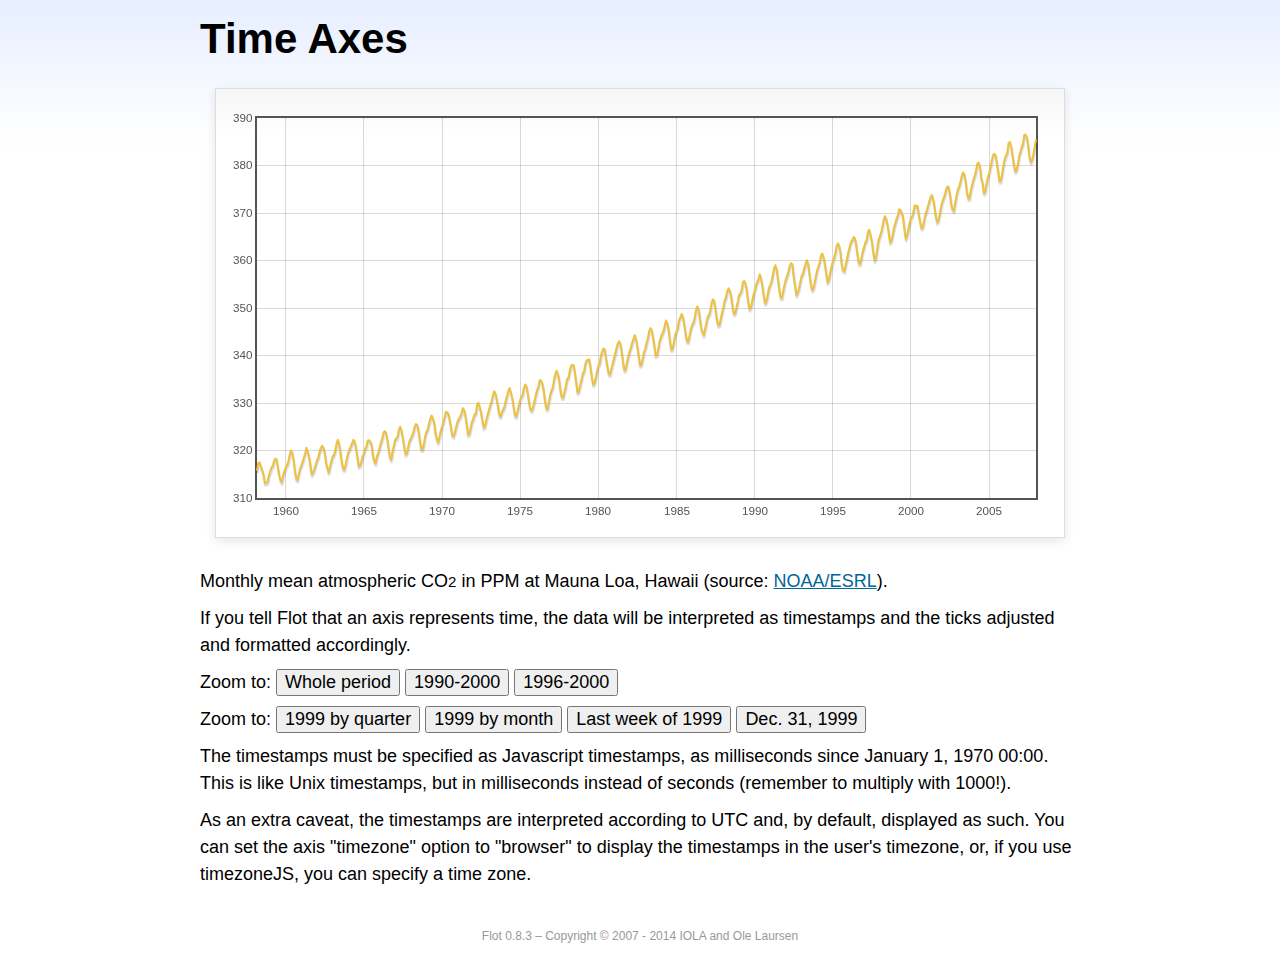
<file: Taxi/wwwroot/Admin/assets/plugins/flot/examples/axes-time/index.html>
<!DOCTYPE html PUBLIC "-//W3C//DTD HTML 4.01//EN" "http://www.w3.org/TR/html4/strict.dtd">
<html>
<head>
	<meta http-equiv="Content-Type" content="text/html; charset=utf-8">
	<title>Flot Examples: Time Axes</title>
	<link href="../examples.css" rel="stylesheet" type="text/css">
	<!--[if lte IE 8]><script language="javascript" type="text/javascript" src="../../excanvas.min.js"></script><![endif]-->
	<script language="javascript" type="text/javascript" src="../../jquery.js"></script>
	<script language="javascript" type="text/javascript" src="../../jquery.flot.js"></script>
	<script language="javascript" type="text/javascript" src="../../jquery.flot.time.js"></script>
	<script type="text/javascript">

	$(function() {

		var d = [[-373597200000, 315.71], [-370918800000, 317.45], [-368326800000, 317.50], [-363056400000, 315.86], [-360378000000, 314.93], [-357699600000, 313.19], [-352429200000, 313.34], [-349837200000, 314.67], [-347158800000, 315.58], [-344480400000, 316.47], [-342061200000, 316.65], [-339382800000, 317.71], [-336790800000, 318.29], [-334112400000, 318.16], [-331520400000, 316.55], [-328842000000, 314.80], [-326163600000, 313.84], [-323571600000, 313.34], [-320893200000, 314.81], [-318301200000, 315.59], [-315622800000, 316.43], [-312944400000, 316.97], [-310438800000, 317.58], [-307760400000, 319.03], [-305168400000, 320.03], [-302490000000, 319.59], [-299898000000, 318.18], [-297219600000, 315.91], [-294541200000, 314.16], [-291949200000, 313.83], [-289270800000, 315.00], [-286678800000, 316.19], [-284000400000, 316.89], [-281322000000, 317.70], [-278902800000, 318.54], [-276224400000, 319.48], [-273632400000, 320.58], [-270954000000, 319.78], [-268362000000, 318.58], [-265683600000, 316.79], [-263005200000, 314.99], [-260413200000, 315.31], [-257734800000, 316.10], [-255142800000, 317.01], [-252464400000, 317.94], [-249786000000, 318.56], [-247366800000, 319.69], [-244688400000, 320.58], [-242096400000, 321.01], [-239418000000, 320.61], [-236826000000, 319.61], [-234147600000, 317.40], [-231469200000, 316.26], [-228877200000, 315.42], [-226198800000, 316.69], [-223606800000, 317.69], [-220928400000, 318.74], [-218250000000, 319.08], [-215830800000, 319.86], [-213152400000, 321.39], [-210560400000, 322.24], [-207882000000, 321.47], [-205290000000, 319.74], [-202611600000, 317.77], [-199933200000, 316.21], [-197341200000, 315.99], [-194662800000, 317.07], [-192070800000, 318.36], [-189392400000, 319.57], [-178938000000, 322.23], [-176259600000, 321.89], [-173667600000, 320.44], [-170989200000, 318.70], [-168310800000, 316.70], [-165718800000, 316.87], [-163040400000, 317.68], [-160448400000, 318.71], [-157770000000, 319.44], [-155091600000, 320.44], [-152672400000, 320.89], [-149994000000, 322.13], [-147402000000, 322.16], [-144723600000, 321.87], [-142131600000, 321.21], [-139453200000, 318.87], [-136774800000, 317.81], [-134182800000, 317.30], [-131504400000, 318.87], [-128912400000, 319.42], [-126234000000, 320.62], [-123555600000, 321.59], [-121136400000, 322.39], [-118458000000, 323.70], [-115866000000, 324.07], [-113187600000, 323.75], [-110595600000, 322.40], [-107917200000, 320.37], [-105238800000, 318.64], [-102646800000, 318.10], [-99968400000, 319.79], [-97376400000, 321.03], [-94698000000, 322.33], [-92019600000, 322.50], [-89600400000, 323.04], [-86922000000, 324.42], [-84330000000, 325.00], [-81651600000, 324.09], [-79059600000, 322.55], [-76381200000, 320.92], [-73702800000, 319.26], [-71110800000, 319.39], [-68432400000, 320.72], [-65840400000, 321.96], [-63162000000, 322.57], [-60483600000, 323.15], [-57978000000, 323.89], [-55299600000, 325.02], [-52707600000, 325.57], [-50029200000, 325.36], [-47437200000, 324.14], [-44758800000, 322.11], [-42080400000, 320.33], [-39488400000, 320.25], [-36810000000, 321.32], [-34218000000, 322.90], [-31539600000, 324.00], [-28861200000, 324.42], [-26442000000, 325.64], [-23763600000, 326.66], [-21171600000, 327.38], [-18493200000, 326.70], [-15901200000, 325.89], [-13222800000, 323.67], [-10544400000, 322.38], [-7952400000, 321.78], [-5274000000, 322.85], [-2682000000, 324.12], [-3600000, 325.06], [2674800000, 325.98], [5094000000, 326.93], [7772400000, 328.13], [10364400000, 328.07], [13042800000, 327.66], [15634800000, 326.35], [18313200000, 324.69], [20991600000, 323.10], [23583600000, 323.07], [26262000000, 324.01], [28854000000, 325.13], [31532400000, 326.17], [34210800000, 326.68], [36630000000, 327.18], [39308400000, 327.78], [41900400000, 328.92], [44578800000, 328.57], [47170800000, 327.37], [49849200000, 325.43], [52527600000, 323.36], [55119600000, 323.56], [57798000000, 324.80], [60390000000, 326.01], [63068400000, 326.77], [65746800000, 327.63], [68252400000, 327.75], [70930800000, 329.72], [73522800000, 330.07], [76201200000, 329.09], [78793200000, 328.05], [81471600000, 326.32], [84150000000, 324.84], [86742000000, 325.20], [89420400000, 326.50], [92012400000, 327.55], [94690800000, 328.54], [97369200000, 329.56], [99788400000, 330.30], [102466800000, 331.50], [105058800000, 332.48], [107737200000, 332.07], [110329200000, 330.87], [113007600000, 329.31], [115686000000, 327.51], [118278000000, 327.18], [120956400000, 328.16], [123548400000, 328.64], [126226800000, 329.35], [128905200000, 330.71], [131324400000, 331.48], [134002800000, 332.65], [136594800000, 333.16], [139273200000, 332.06], [141865200000, 330.99], [144543600000, 329.17], [147222000000, 327.41], [149814000000, 327.20], [152492400000, 328.33], [155084400000, 329.50], [157762800000, 330.68], [160441200000, 331.41], [162860400000, 331.85], [165538800000, 333.29], [168130800000, 333.91], [170809200000, 333.40], [173401200000, 331.78], [176079600000, 329.88], [178758000000, 328.57], [181350000000, 328.46], [184028400000, 329.26], [189298800000, 331.71], [191977200000, 332.76], [194482800000, 333.48], [197161200000, 334.78], [199753200000, 334.78], [202431600000, 334.17], [205023600000, 332.78], [207702000000, 330.64], [210380400000, 328.95], [212972400000, 328.77], [215650800000, 330.23], [218242800000, 331.69], [220921200000, 332.70], [223599600000, 333.24], [226018800000, 334.96], [228697200000, 336.04], [231289200000, 336.82], [233967600000, 336.13], [236559600000, 334.73], [239238000000, 332.52], [241916400000, 331.19], [244508400000, 331.19], [247186800000, 332.35], [249778800000, 333.47], [252457200000, 335.11], [255135600000, 335.26], [257554800000, 336.60], [260233200000, 337.77], [262825200000, 338.00], [265503600000, 337.99], [268095600000, 336.48], [270774000000, 334.37], [273452400000, 332.27], [276044400000, 332.41], [278722800000, 333.76], [281314800000, 334.83], [283993200000, 336.21], [286671600000, 336.64], [289090800000, 338.12], [291769200000, 339.02], [294361200000, 339.02], [297039600000, 339.20], [299631600000, 337.58], [302310000000, 335.55], [304988400000, 333.89], [307580400000, 334.14], [310258800000, 335.26], [312850800000, 336.71], [315529200000, 337.81], [318207600000, 338.29], [320713200000, 340.04], [323391600000, 340.86], [325980000000, 341.47], [328658400000, 341.26], [331250400000, 339.29], [333928800000, 337.60], [336607200000, 336.12], [339202800000, 336.08], [341881200000, 337.22], [344473200000, 338.34], [347151600000, 339.36], [349830000000, 340.51], [352249200000, 341.57], [354924000000, 342.56], [357516000000, 343.01], [360194400000, 342.47], [362786400000, 340.71], [365464800000, 338.52], [368143200000, 336.96], [370738800000, 337.13], [373417200000, 338.58], [376009200000, 339.89], [378687600000, 340.93], [381366000000, 341.69], [383785200000, 342.69], [389052000000, 344.30], [391730400000, 343.43], [394322400000, 341.88], [397000800000, 339.89], [399679200000, 337.95], [402274800000, 338.10], [404953200000, 339.27], [407545200000, 340.67], [410223600000, 341.42], [412902000000, 342.68], [415321200000, 343.46], [417996000000, 345.10], [420588000000, 345.76], [423266400000, 345.36], [425858400000, 343.91], [428536800000, 342.05], [431215200000, 340.00], [433810800000, 340.12], [436489200000, 341.33], [439081200000, 342.94], [441759600000, 343.87], [444438000000, 344.60], [446943600000, 345.20], [452210400000, 347.36], [454888800000, 346.74], [457480800000, 345.41], [460159200000, 343.01], [462837600000, 341.23], [465433200000, 341.52], [468111600000, 342.86], [470703600000, 344.41], [473382000000, 345.09], [476060400000, 345.89], [478479600000, 347.49], [481154400000, 348.00], [483746400000, 348.75], [486424800000, 348.19], [489016800000, 346.54], [491695200000, 344.63], [494373600000, 343.03], [496969200000, 342.92], [499647600000, 344.24], [502239600000, 345.62], [504918000000, 346.43], [507596400000, 346.94], [510015600000, 347.88], [512690400000, 349.57], [515282400000, 350.35], [517960800000, 349.72], [520552800000, 347.78], [523231200000, 345.86], [525909600000, 344.84], [528505200000, 344.32], [531183600000, 345.67], [533775600000, 346.88], [536454000000, 348.19], [539132400000, 348.55], [541551600000, 349.52], [544226400000, 351.12], [546818400000, 351.84], [549496800000, 351.49], [552088800000, 349.82], [554767200000, 347.63], [557445600000, 346.38], [560041200000, 346.49], [562719600000, 347.75], [565311600000, 349.03], [567990000000, 350.20], [570668400000, 351.61], [573174000000, 352.22], [575848800000, 353.53], [578440800000, 354.14], [581119200000, 353.62], [583711200000, 352.53], [586389600000, 350.41], [589068000000, 348.84], [591663600000, 348.94], [594342000000, 350.04], [596934000000, 351.29], [599612400000, 352.72], [602290800000, 353.10], [604710000000, 353.65], [607384800000, 355.43], [609976800000, 355.70], [612655200000, 355.11], [615247200000, 353.79], [617925600000, 351.42], [620604000000, 349.81], [623199600000, 350.11], [625878000000, 351.26], [628470000000, 352.63], [631148400000, 353.64], [633826800000, 354.72], [636246000000, 355.49], [638920800000, 356.09], [641512800000, 357.08], [644191200000, 356.11], [646783200000, 354.70], [649461600000, 352.68], [652140000000, 351.05], [654735600000, 351.36], [657414000000, 352.81], [660006000000, 354.22], [662684400000, 354.85], [665362800000, 355.66], [667782000000, 357.04], [670456800000, 358.40], [673048800000, 359.00], [675727200000, 357.99], [678319200000, 356.00], [680997600000, 353.78], [683676000000, 352.20], [686271600000, 352.22], [688950000000, 353.70], [691542000000, 354.98], [694220400000, 356.09], [696898800000, 356.85], [699404400000, 357.73], [702079200000, 358.91], [704671200000, 359.45], [707349600000, 359.19], [709941600000, 356.72], [712620000000, 354.79], [715298400000, 352.79], [717894000000, 353.20], [720572400000, 354.15], [723164400000, 355.39], [725842800000, 356.77], [728521200000, 357.17], [730940400000, 358.26], [733615200000, 359.16], [736207200000, 360.07], [738885600000, 359.41], [741477600000, 357.44], [744156000000, 355.30], [746834400000, 353.87], [749430000000, 354.04], [752108400000, 355.27], [754700400000, 356.70], [757378800000, 358.00], [760057200000, 358.81], [762476400000, 359.68], [765151200000, 361.13], [767743200000, 361.48], [770421600000, 360.60], [773013600000, 359.20], [775692000000, 357.23], [778370400000, 355.42], [780966000000, 355.89], [783644400000, 357.41], [786236400000, 358.74], [788914800000, 359.73], [791593200000, 360.61], [794012400000, 361.58], [796687200000, 363.05], [799279200000, 363.62], [801957600000, 363.03], [804549600000, 361.55], [807228000000, 358.94], [809906400000, 357.93], [812502000000, 357.80], [815180400000, 359.22], [817772400000, 360.44], [820450800000, 361.83], [823129200000, 362.95], [825634800000, 363.91], [828309600000, 364.28], [830901600000, 364.94], [833580000000, 364.70], [836172000000, 363.31], [838850400000, 361.15], [841528800000, 359.40], [844120800000, 359.34], [846802800000, 360.62], [849394800000, 361.96], [852073200000, 362.81], [854751600000, 363.87], [857170800000, 364.25], [859845600000, 366.02], [862437600000, 366.46], [865116000000, 365.32], [867708000000, 364.07], [870386400000, 361.95], [873064800000, 360.06], [875656800000, 360.49], [878338800000, 362.19], [880930800000, 364.12], [883609200000, 364.99], [886287600000, 365.82], [888706800000, 366.95], [891381600000, 368.42], [893973600000, 369.33], [896652000000, 368.78], [899244000000, 367.59], [901922400000, 365.84], [904600800000, 363.83], [907192800000, 364.18], [909874800000, 365.34], [912466800000, 366.93], [915145200000, 367.94], [917823600000, 368.82], [920242800000, 369.46], [922917600000, 370.77], [925509600000, 370.66], [928188000000, 370.10], [930780000000, 369.08], [933458400000, 366.66], [936136800000, 364.60], [938728800000, 365.17], [941410800000, 366.51], [944002800000, 367.89], [946681200000, 369.04], [949359600000, 369.35], [951865200000, 370.38], [954540000000, 371.63], [957132000000, 371.32], [959810400000, 371.53], [962402400000, 369.75], [965080800000, 368.23], [967759200000, 366.87], [970351200000, 366.94], [973033200000, 368.27], [975625200000, 369.64], [978303600000, 370.46], [980982000000, 371.44], [983401200000, 372.37], [986076000000, 373.33], [988668000000, 373.77], [991346400000, 373.09], [993938400000, 371.51], [996616800000, 369.55], [999295200000, 368.12], [1001887200000, 368.38], [1004569200000, 369.66], [1007161200000, 371.11], [1009839600000, 372.36], [1012518000000, 373.09], [1014937200000, 373.81], [1017612000000, 374.93], [1020204000000, 375.58], [1022882400000, 375.44], [1025474400000, 373.86], [1028152800000, 371.77], [1030831200000, 370.73], [1033423200000, 370.50], [1036105200000, 372.18], [1038697200000, 373.70], [1041375600000, 374.92], [1044054000000, 375.62], [1046473200000, 376.51], [1049148000000, 377.75], [1051740000000, 378.54], [1054418400000, 378.20], [1057010400000, 376.68], [1059688800000, 374.43], [1062367200000, 373.11], [1064959200000, 373.10], [1067641200000, 374.77], [1070233200000, 375.97], [1072911600000, 377.03], [1075590000000, 377.87], [1078095600000, 378.88], [1080770400000, 380.42], [1083362400000, 380.62], [1086040800000, 379.70], [1088632800000, 377.43], [1091311200000, 376.32], [1093989600000, 374.19], [1096581600000, 374.47], [1099263600000, 376.15], [1101855600000, 377.51], [1104534000000, 378.43], [1107212400000, 379.70], [1109631600000, 380.92], [1112306400000, 382.18], [1114898400000, 382.45], [1117576800000, 382.14], [1120168800000, 380.60], [1122847200000, 378.64], [1125525600000, 376.73], [1128117600000, 376.84], [1130799600000, 378.29], [1133391600000, 380.06], [1136070000000, 381.40], [1138748400000, 382.20], [1141167600000, 382.66], [1143842400000, 384.69], [1146434400000, 384.94], [1149112800000, 384.01], [1151704800000, 382.14], [1154383200000, 380.31], [1157061600000, 378.81], [1159653600000, 379.03], [1162335600000, 380.17], [1164927600000, 381.85], [1167606000000, 382.94], [1170284400000, 383.86], [1172703600000, 384.49], [1175378400000, 386.37], [1177970400000, 386.54], [1180648800000, 385.98], [1183240800000, 384.36], [1185919200000, 381.85], [1188597600000, 380.74], [1191189600000, 381.15], [1193871600000, 382.38], [1196463600000, 383.94], [1199142000000, 385.44]]; 

		$.plot("#placeholder", [d], {
			xaxis: { mode: "time" }
		});

		$("#whole").click(function () {
			$.plot("#placeholder", [d], {
				xaxis: { mode: "time" }
			});
		});

		$("#nineties").click(function () {
			$.plot("#placeholder", [d], {
				xaxis: {
					mode: "time",
					min: (new Date(1990, 0, 1)).getTime(),
					max: (new Date(2000, 0, 1)).getTime()
				}
			});
		});

		$("#latenineties").click(function () {
			$.plot("#placeholder", [d], {
				xaxis: {
					mode: "time",
					minTickSize: [1, "year"],
					min: (new Date(1996, 0, 1)).getTime(),
					max: (new Date(2000, 0, 1)).getTime()
				}
			});
		});

		$("#ninetyninequarters").click(function () {
			$.plot("#placeholder", [d], {
				xaxis: {
					mode: "time",
					minTickSize: [1, "quarter"],
					min: (new Date(1999, 0, 1)).getTime(),
					max: (new Date(2000, 0, 1)).getTime()
				}
			});
		});

		$("#ninetynine").click(function () {
			$.plot("#placeholder", [d], {
				xaxis: {
					mode: "time",
					minTickSize: [1, "month"],
					min: (new Date(1999, 0, 1)).getTime(),
					max: (new Date(2000, 0, 1)).getTime()
				}
			});
		});

		$("#lastweekninetynine").click(function () {
			$.plot("#placeholder", [d], {
				xaxis: {
					mode: "time",
					minTickSize: [1, "day"],
					min: (new Date(1999, 11, 25)).getTime(),
					max: (new Date(2000, 0, 1)).getTime(),
					timeformat: "%a"
				}
			});
		});

		$("#lastdayninetynine").click(function () {
			$.plot("#placeholder", [d], {
				xaxis: {
					mode: "time",
					minTickSize: [1, "hour"],
					min: (new Date(1999, 11, 31)).getTime(),
					max: (new Date(2000, 0, 1)).getTime(),
					twelveHourClock: true
				}
			});
		});

		// Add the Flot version string to the footer

		$("#footer").prepend("Flot " + $.plot.version + " &ndash; ");
	});

	</script>
</head>
<body>

	<div id="header">
		<h2>Time Axes</h2>
	</div>

	<div id="content">

		<div class="demo-container">
			<div id="placeholder" class="demo-placeholder"></div>
		</div>

		<p>Monthly mean atmospheric CO<sub>2</sub> in PPM at Mauna Loa, Hawaii (source: <a href="http://www.esrl.noaa.gov/gmd/ccgg/trends/">NOAA/ESRL</a>).</p>

		<p>If you tell Flot that an axis represents time, the data will be interpreted as timestamps and the ticks adjusted and formatted accordingly.</p>

		<p>Zoom to: <button id="whole">Whole period</button>
		<button id="nineties">1990-2000</button>
		<button id="latenineties">1996-2000</button></p>

		<p>Zoom to: <button id="ninetyninequarters">1999 by quarter</button>
		<button id="ninetynine">1999 by month</button>
		<button id="lastweekninetynine">Last week of 1999</button>
		<button id="lastdayninetynine">Dec. 31, 1999</button></p>

		<p>The timestamps must be specified as Javascript timestamps, as milliseconds since January 1, 1970 00:00. This is like Unix timestamps, but in milliseconds instead of seconds (remember to multiply with 1000!).</p>

		<p>As an extra caveat, the timestamps are interpreted according to UTC and, by default, displayed as such. You can set the axis "timezone" option to "browser" to display the timestamps in the user's timezone, or, if you use timezoneJS, you can specify a time zone.</p>

	</div>

	<div id="footer">
		Copyright &copy; 2007 - 2014 IOLA and Ole Laursen
	</div>

</body>
</html>
</file>
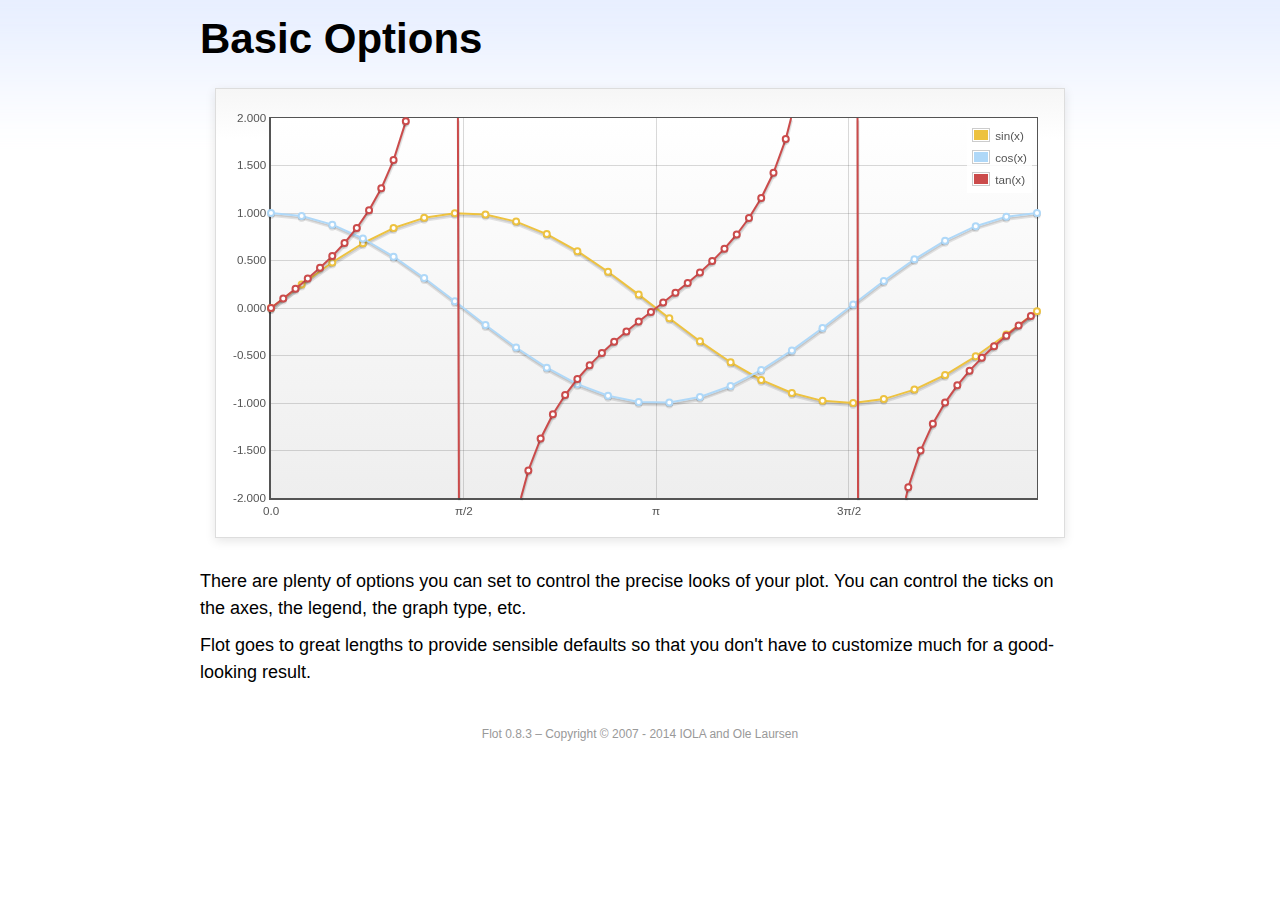
<file: Taxi/wwwroot/Admin/assets/plugins/flot/examples/basic-options/index.html>
<!DOCTYPE html PUBLIC "-//W3C//DTD HTML 4.01//EN" "http://www.w3.org/TR/html4/strict.dtd">
<html>
<head>
	<meta http-equiv="Content-Type" content="text/html; charset=utf-8">
	<title>Flot Examples: Basic Options</title>
	<link href="../examples.css" rel="stylesheet" type="text/css">
	<!--[if lte IE 8]><script language="javascript" type="text/javascript" src="../../excanvas.min.js"></script><![endif]-->
	<script language="javascript" type="text/javascript" src="../../jquery.js"></script>
	<script language="javascript" type="text/javascript" src="../../jquery.flot.js"></script>
	<script type="text/javascript">

	$(function () {

		var d1 = [];
		for (var i = 0; i < Math.PI * 2; i += 0.25) {
			d1.push([i, Math.sin(i)]);
		}

		var d2 = [];
		for (var i = 0; i < Math.PI * 2; i += 0.25) {
			d2.push([i, Math.cos(i)]);
		}

		var d3 = [];
		for (var i = 0; i < Math.PI * 2; i += 0.1) {
			d3.push([i, Math.tan(i)]);
		}

		$.plot("#placeholder", [
			{ label: "sin(x)", data: d1 },
			{ label: "cos(x)", data: d2 },
			{ label: "tan(x)", data: d3 }
		], {
			series: {
				lines: { show: true },
				points: { show: true }
			},
			xaxis: {
				ticks: [
					0, [ Math.PI/2, "\u03c0/2" ], [ Math.PI, "\u03c0" ],
					[ Math.PI * 3/2, "3\u03c0/2" ], [ Math.PI * 2, "2\u03c0" ]
				]
			},
			yaxis: {
				ticks: 10,
				min: -2,
				max: 2,
				tickDecimals: 3
			},
			grid: {
				backgroundColor: { colors: [ "#fff", "#eee" ] },
				borderWidth: {
					top: 1,
					right: 1,
					bottom: 2,
					left: 2
				}
			}
		});

		// Add the Flot version string to the footer

		$("#footer").prepend("Flot " + $.plot.version + " &ndash; ");
	});

	</script>
</head>
<body>

	<div id="header">
		<h2>Basic Options</h2>
	</div>

	<div id="content">

		<div class="demo-container">
			<div id="placeholder" class="demo-placeholder"></div>
		</div>

		<p>There are plenty of options you can set to control the precise looks of your plot. You can control the ticks on the axes, the legend, the graph type, etc.</p>

		<p>Flot goes to great lengths to provide sensible defaults so that you don't have to customize much for a good-looking result.</p>

	</div>

	<div id="footer">
		Copyright &copy; 2007 - 2014 IOLA and Ole Laursen
	</div>

</body>
</html>
</file>
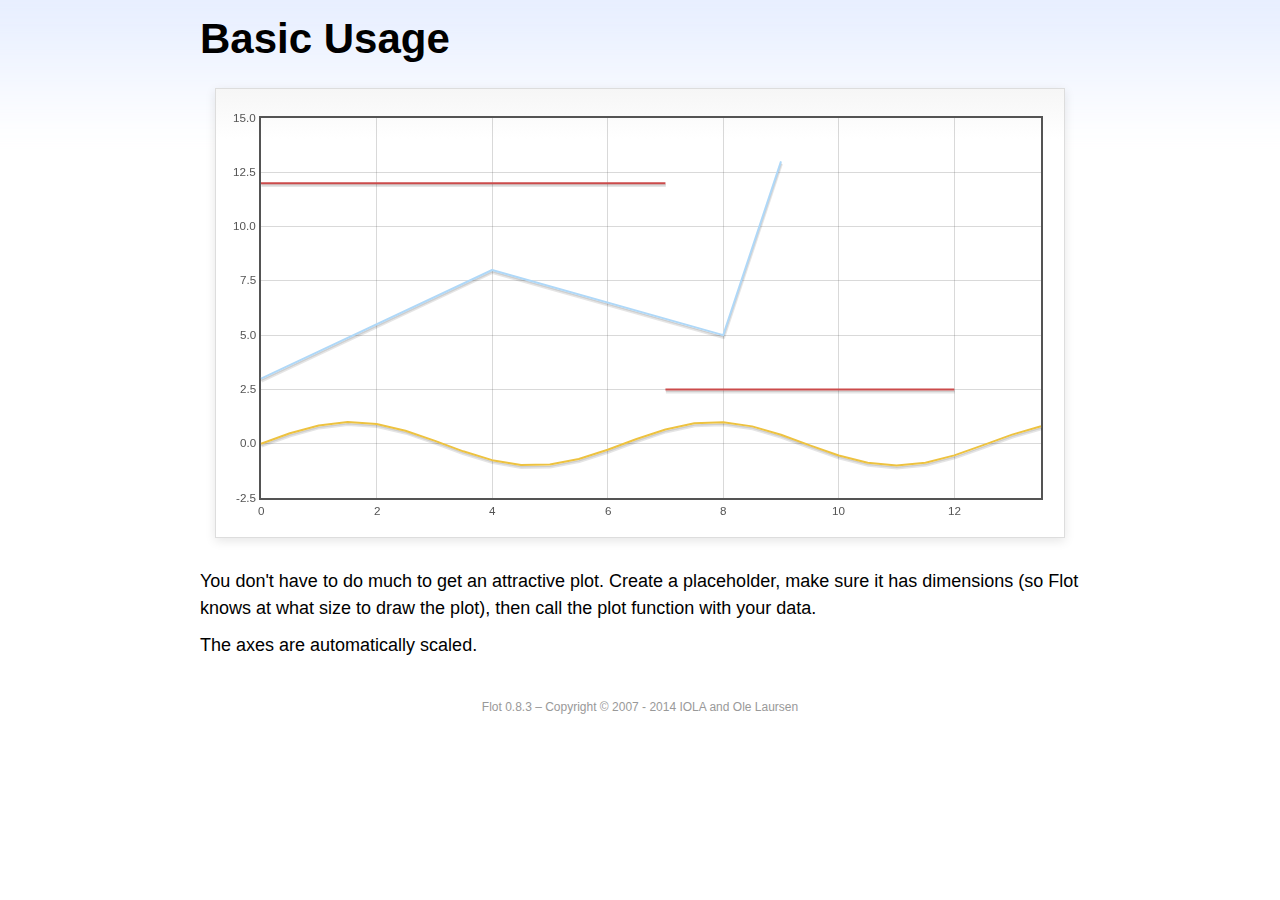
<file: Taxi/wwwroot/Admin/assets/plugins/flot/examples/basic-usage/index.html>
<!DOCTYPE html PUBLIC "-//W3C//DTD HTML 4.01//EN" "http://www.w3.org/TR/html4/strict.dtd">
<html>
<head>
	<meta http-equiv="Content-Type" content="text/html; charset=utf-8">
	<title>Flot Examples: Basic Usage</title>
	<link href="../examples.css" rel="stylesheet" type="text/css">
	<!--[if lte IE 8]><script language="javascript" type="text/javascript" src="../../excanvas.min.js"></script><![endif]-->
	<script language="javascript" type="text/javascript" src="../../jquery.js"></script>
	<script language="javascript" type="text/javascript" src="../../jquery.flot.js"></script>
	<script type="text/javascript">

	$(function() {

		var d1 = [];
		for (var i = 0; i < 14; i += 0.5) {
			d1.push([i, Math.sin(i)]);
		}

		var d2 = [[0, 3], [4, 8], [8, 5], [9, 13]];

		// A null signifies separate line segments

		var d3 = [[0, 12], [7, 12], null, [7, 2.5], [12, 2.5]];

		$.plot("#placeholder", [ d1, d2, d3 ]);

		// Add the Flot version string to the footer

		$("#footer").prepend("Flot " + $.plot.version + " &ndash; ");
	});

	</script>
</head>
<body>

	<div id="header">
		<h2>Basic Usage</h2>
	</div>

	<div id="content">

		<div class="demo-container">
			<div id="placeholder" class="demo-placeholder"></div>
		</div>

		<p>You don't have to do much to get an attractive plot.  Create a placeholder, make sure it has dimensions (so Flot knows at what size to draw the plot), then call the plot function with your data.</p>

		<p>The axes are automatically scaled.</p>

	</div>

	<div id="footer">
		Copyright &copy; 2007 - 2014 IOLA and Ole Laursen
	</div>

</body>
</html>
</file>
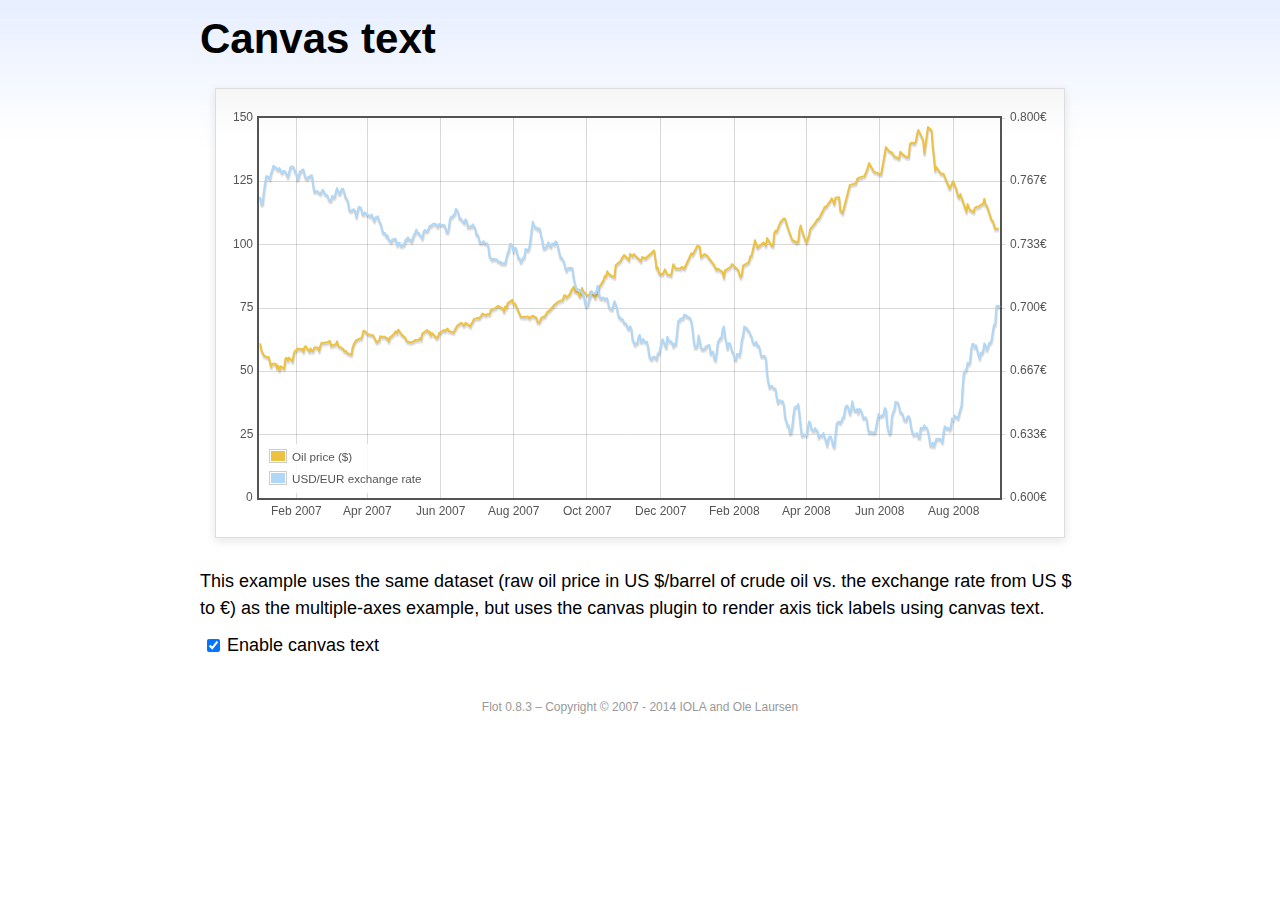
<file: Taxi/wwwroot/Admin/assets/plugins/flot/examples/canvas/index.html>
<!DOCTYPE html PUBLIC "-//W3C//DTD HTML 4.01//EN" "http://www.w3.org/TR/html4/strict.dtd">
<html>
<head>
	<meta http-equiv="Content-Type" content="text/html; charset=utf-8">
	<title>Flot Examples: Canvas text</title>
	<link href="../examples.css" rel="stylesheet" type="text/css">
	<!--[if lte IE 8]><script language="javascript" type="text/javascript" src="../../excanvas.min.js"></script><![endif]-->
	<script language="javascript" type="text/javascript" src="../../jquery.js"></script>
	<script language="javascript" type="text/javascript" src="../../jquery.flot.js"></script>
	<script language="javascript" type="text/javascript" src="../../jquery.flot.time.js"></script>
	<script language="javascript" type="text/javascript" src="../../jquery.flot.canvas.js"></script>
	<script type="text/javascript">

	$(function() {

		var oilPrices = [[1167692400000,61.05], [1167778800000,58.32], [1167865200000,57.35], [1167951600000,56.31], [1168210800000,55.55], [1168297200000,55.64], [1168383600000,54.02], [1168470000000,51.88], [1168556400000,52.99], [1168815600000,52.99], [1168902000000,51.21], [1168988400000,52.24], [1169074800000,50.48], [1169161200000,51.99], [1169420400000,51.13], [1169506800000,55.04], [1169593200000,55.37], [1169679600000,54.23], [1169766000000,55.42], [1170025200000,54.01], [1170111600000,56.97], [1170198000000,58.14], [1170284400000,58.14], [1170370800000,59.02], [1170630000000,58.74], [1170716400000,58.88], [1170802800000,57.71], [1170889200000,59.71], [1170975600000,59.89], [1171234800000,57.81], [1171321200000,59.06], [1171407600000,58.00], [1171494000000,57.99], [1171580400000,59.39], [1171839600000,59.39], [1171926000000,58.07], [1172012400000,60.07], [1172098800000,61.14], [1172444400000,61.39], [1172530800000,61.46], [1172617200000,61.79], [1172703600000,62.00], [1172790000000,60.07], [1173135600000,60.69], [1173222000000,61.82], [1173308400000,60.05], [1173654000000,58.91], [1173740400000,57.93], [1173826800000,58.16], [1173913200000,57.55], [1173999600000,57.11], [1174258800000,56.59], [1174345200000,59.61], [1174518000000,61.69], [1174604400000,62.28], [1174860000000,62.91], [1174946400000,62.93], [1175032800000,64.03], [1175119200000,66.03], [1175205600000,65.87], [1175464800000,64.64], [1175637600000,64.38], [1175724000000,64.28], [1175810400000,64.28], [1176069600000,61.51], [1176156000000,61.89], [1176242400000,62.01], [1176328800000,63.85], [1176415200000,63.63], [1176674400000,63.61], [1176760800000,63.10], [1176847200000,63.13], [1176933600000,61.83], [1177020000000,63.38], [1177279200000,64.58], [1177452000000,65.84], [1177538400000,65.06], [1177624800000,66.46], [1177884000000,64.40], [1178056800000,63.68], [1178143200000,63.19], [1178229600000,61.93], [1178488800000,61.47], [1178575200000,61.55], [1178748000000,61.81], [1178834400000,62.37], [1179093600000,62.46], [1179180000000,63.17], [1179266400000,62.55], [1179352800000,64.94], [1179698400000,66.27], [1179784800000,65.50], [1179871200000,65.77], [1179957600000,64.18], [1180044000000,65.20], [1180389600000,63.15], [1180476000000,63.49], [1180562400000,65.08], [1180908000000,66.30], [1180994400000,65.96], [1181167200000,66.93], [1181253600000,65.98], [1181599200000,65.35], [1181685600000,66.26], [1181858400000,68.00], [1182117600000,69.09], [1182204000000,69.10], [1182290400000,68.19], [1182376800000,68.19], [1182463200000,69.14], [1182722400000,68.19], [1182808800000,67.77], [1182895200000,68.97], [1182981600000,69.57], [1183068000000,70.68], [1183327200000,71.09], [1183413600000,70.92], [1183586400000,71.81], [1183672800000,72.81], [1183932000000,72.19], [1184018400000,72.56], [1184191200000,72.50], [1184277600000,74.15], [1184623200000,75.05], [1184796000000,75.92], [1184882400000,75.57], [1185141600000,74.89], [1185228000000,73.56], [1185314400000,75.57], [1185400800000,74.95], [1185487200000,76.83], [1185832800000,78.21], [1185919200000,76.53], [1186005600000,76.86], [1186092000000,76.00], [1186437600000,71.59], [1186696800000,71.47], [1186956000000,71.62], [1187042400000,71.00], [1187301600000,71.98], [1187560800000,71.12], [1187647200000,69.47], [1187733600000,69.26], [1187820000000,69.83], [1187906400000,71.09], [1188165600000,71.73], [1188338400000,73.36], [1188511200000,74.04], [1188856800000,76.30], [1189116000000,77.49], [1189461600000,78.23], [1189548000000,79.91], [1189634400000,80.09], [1189720800000,79.10], [1189980000000,80.57], [1190066400000,81.93], [1190239200000,83.32], [1190325600000,81.62], [1190584800000,80.95], [1190671200000,79.53], [1190757600000,80.30], [1190844000000,82.88], [1190930400000,81.66], [1191189600000,80.24], [1191276000000,80.05], [1191362400000,79.94], [1191448800000,81.44], [1191535200000,81.22], [1191794400000,79.02], [1191880800000,80.26], [1191967200000,80.30], [1192053600000,83.08], [1192140000000,83.69], [1192399200000,86.13], [1192485600000,87.61], [1192572000000,87.40], [1192658400000,89.47], [1192744800000,88.60], [1193004000000,87.56], [1193090400000,87.56], [1193176800000,87.10], [1193263200000,91.86], [1193612400000,93.53], [1193698800000,94.53], [1193871600000,95.93], [1194217200000,93.98], [1194303600000,96.37], [1194476400000,95.46], [1194562800000,96.32], [1195081200000,93.43], [1195167600000,95.10], [1195426800000,94.64], [1195513200000,95.10], [1196031600000,97.70], [1196118000000,94.42], [1196204400000,90.62], [1196290800000,91.01], [1196377200000,88.71], [1196636400000,88.32], [1196809200000,90.23], [1196982000000,88.28], [1197241200000,87.86], [1197327600000,90.02], [1197414000000,92.25], [1197586800000,90.63], [1197846000000,90.63], [1197932400000,90.49], [1198018800000,91.24], [1198105200000,91.06], [1198191600000,90.49], [1198710000000,96.62], [1198796400000,96.00], [1199142000000,99.62], [1199314800000,99.18], [1199401200000,95.09], [1199660400000,96.33], [1199833200000,95.67], [1200351600000,91.90], [1200438000000,90.84], [1200524400000,90.13], [1200610800000,90.57], [1200956400000,89.21], [1201042800000,86.99], [1201129200000,89.85], [1201474800000,90.99], [1201561200000,91.64], [1201647600000,92.33], [1201734000000,91.75], [1202079600000,90.02], [1202166000000,88.41], [1202252400000,87.14], [1202338800000,88.11], [1202425200000,91.77], [1202770800000,92.78], [1202857200000,93.27], [1202943600000,95.46], [1203030000000,95.46], [1203289200000,101.74], [1203462000000,98.81], [1203894000000,100.88], [1204066800000,99.64], [1204153200000,102.59], [1204239600000,101.84], [1204498800000,99.52], [1204585200000,99.52], [1204671600000,104.52], [1204758000000,105.47], [1204844400000,105.15], [1205103600000,108.75], [1205276400000,109.92], [1205362800000,110.33], [1205449200000,110.21], [1205708400000,105.68], [1205967600000,101.84], [1206313200000,100.86], [1206399600000,101.22], [1206486000000,105.90], [1206572400000,107.58], [1206658800000,105.62], [1206914400000,101.58], [1207000800000,100.98], [1207173600000,103.83], [1207260000000,106.23], [1207605600000,108.50], [1207778400000,110.11], [1207864800000,110.14], [1208210400000,113.79], [1208296800000,114.93], [1208383200000,114.86], [1208728800000,117.48], [1208815200000,118.30], [1208988000000,116.06], [1209074400000,118.52], [1209333600000,118.75], [1209420000000,113.46], [1209592800000,112.52], [1210024800000,121.84], [1210111200000,123.53], [1210197600000,123.69], [1210543200000,124.23], [1210629600000,125.80], [1210716000000,126.29], [1211148000000,127.05], [1211320800000,129.07], [1211493600000,132.19], [1211839200000,128.85], [1212357600000,127.76], [1212703200000,138.54], [1212962400000,136.80], [1213135200000,136.38], [1213308000000,134.86], [1213653600000,134.01], [1213740000000,136.68], [1213912800000,135.65], [1214172000000,134.62], [1214258400000,134.62], [1214344800000,134.62], [1214431200000,139.64], [1214517600000,140.21], [1214776800000,140.00], [1214863200000,140.97], [1214949600000,143.57], [1215036000000,145.29], [1215381600000,141.37], [1215468000000,136.04], [1215727200000,146.40], [1215986400000,145.18], [1216072800000,138.74], [1216159200000,134.60], [1216245600000,129.29], [1216332000000,130.65], [1216677600000,127.95], [1216850400000,127.95], [1217282400000,122.19], [1217455200000,124.08], [1217541600000,125.10], [1217800800000,121.41], [1217887200000,119.17], [1217973600000,118.58], [1218060000000,120.02], [1218405600000,114.45], [1218492000000,113.01], [1218578400000,116.00], [1218751200000,113.77], [1219010400000,112.87], [1219096800000,114.53], [1219269600000,114.98], [1219356000000,114.98], [1219701600000,116.27], [1219788000000,118.15], [1219874400000,115.59], [1219960800000,115.46], [1220306400000,109.71], [1220392800000,109.35], [1220565600000,106.23], [1220824800000,106.34]];

		var exchangeRates = [[1167606000000,0.7580], [1167692400000,0.7580], [1167778800000,0.75470], [1167865200000,0.75490], [1167951600000,0.76130], [1168038000000,0.76550], [1168124400000,0.76930], [1168210800000,0.76940], [1168297200000,0.76880], [1168383600000,0.76780], [1168470000000,0.77080], [1168556400000,0.77270], [1168642800000,0.77490], [1168729200000,0.77410], [1168815600000,0.77410], [1168902000000,0.77320], [1168988400000,0.77270], [1169074800000,0.77370], [1169161200000,0.77240], [1169247600000,0.77120], [1169334000000,0.7720], [1169420400000,0.77210], [1169506800000,0.77170], [1169593200000,0.77040], [1169679600000,0.7690], [1169766000000,0.77110], [1169852400000,0.7740], [1169938800000,0.77450], [1170025200000,0.77450], [1170111600000,0.7740], [1170198000000,0.77160], [1170284400000,0.77130], [1170370800000,0.76780], [1170457200000,0.76880], [1170543600000,0.77180], [1170630000000,0.77180], [1170716400000,0.77280], [1170802800000,0.77290], [1170889200000,0.76980], [1170975600000,0.76850], [1171062000000,0.76810], [1171148400000,0.7690], [1171234800000,0.7690], [1171321200000,0.76980], [1171407600000,0.76990], [1171494000000,0.76510], [1171580400000,0.76130], [1171666800000,0.76160], [1171753200000,0.76140], [1171839600000,0.76140], [1171926000000,0.76070], [1172012400000,0.76020], [1172098800000,0.76110], [1172185200000,0.76220], [1172271600000,0.76150], [1172358000000,0.75980], [1172444400000,0.75980], [1172530800000,0.75920], [1172617200000,0.75730], [1172703600000,0.75660], [1172790000000,0.75670], [1172876400000,0.75910], [1172962800000,0.75820], [1173049200000,0.75850], [1173135600000,0.76130], [1173222000000,0.76310], [1173308400000,0.76150], [1173394800000,0.760], [1173481200000,0.76130], [1173567600000,0.76270], [1173654000000,0.76270], [1173740400000,0.76080], [1173826800000,0.75830], [1173913200000,0.75750], [1173999600000,0.75620], [1174086000000,0.7520], [1174172400000,0.75120], [1174258800000,0.75120], [1174345200000,0.75170], [1174431600000,0.7520], [1174518000000,0.75110], [1174604400000,0.7480], [1174690800000,0.75090], [1174777200000,0.75310], [1174860000000,0.75310], [1174946400000,0.75270], [1175032800000,0.74980], [1175119200000,0.74930], [1175205600000,0.75040], [1175292000000,0.750], [1175378400000,0.74910], [1175464800000,0.74910], [1175551200000,0.74850], [1175637600000,0.74840], [1175724000000,0.74920], [1175810400000,0.74710], [1175896800000,0.74590], [1175983200000,0.74770], [1176069600000,0.74770], [1176156000000,0.74830], [1176242400000,0.74580], [1176328800000,0.74480], [1176415200000,0.7430], [1176501600000,0.73990], [1176588000000,0.73950], [1176674400000,0.73950], [1176760800000,0.73780], [1176847200000,0.73820], [1176933600000,0.73620], [1177020000000,0.73550], [1177106400000,0.73480], [1177192800000,0.73610], [1177279200000,0.73610], [1177365600000,0.73650], [1177452000000,0.73620], [1177538400000,0.73310], [1177624800000,0.73390], [1177711200000,0.73440], [1177797600000,0.73270], [1177884000000,0.73270], [1177970400000,0.73360], [1178056800000,0.73330], [1178143200000,0.73590], [1178229600000,0.73590], [1178316000000,0.73720], [1178402400000,0.7360], [1178488800000,0.7360], [1178575200000,0.7350], [1178661600000,0.73650], [1178748000000,0.73840], [1178834400000,0.73950], [1178920800000,0.74130], [1179007200000,0.73970], [1179093600000,0.73960], [1179180000000,0.73850], [1179266400000,0.73780], [1179352800000,0.73660], [1179439200000,0.740], [1179525600000,0.74110], [1179612000000,0.74060], [1179698400000,0.74050], [1179784800000,0.74140], [1179871200000,0.74310], [1179957600000,0.74310], [1180044000000,0.74380], [1180130400000,0.74430], [1180216800000,0.74430], [1180303200000,0.74430], [1180389600000,0.74340], [1180476000000,0.74290], [1180562400000,0.74420], [1180648800000,0.7440], [1180735200000,0.74390], [1180821600000,0.74370], [1180908000000,0.74370], [1180994400000,0.74290], [1181080800000,0.74030], [1181167200000,0.73990], [1181253600000,0.74180], [1181340000000,0.74680], [1181426400000,0.7480], [1181512800000,0.7480], [1181599200000,0.7490], [1181685600000,0.74940], [1181772000000,0.75220], [1181858400000,0.75150], [1181944800000,0.75020], [1182031200000,0.74720], [1182117600000,0.74720], [1182204000000,0.74620], [1182290400000,0.74550], [1182376800000,0.74490], [1182463200000,0.74670], [1182549600000,0.74580], [1182636000000,0.74270], [1182722400000,0.74270], [1182808800000,0.7430], [1182895200000,0.74290], [1182981600000,0.7440], [1183068000000,0.7430], [1183154400000,0.74220], [1183240800000,0.73880], [1183327200000,0.73880], [1183413600000,0.73690], [1183500000000,0.73450], [1183586400000,0.73450], [1183672800000,0.73450], [1183759200000,0.73520], [1183845600000,0.73410], [1183932000000,0.73410], [1184018400000,0.7340], [1184104800000,0.73240], [1184191200000,0.72720], [1184277600000,0.72640], [1184364000000,0.72550], [1184450400000,0.72580], [1184536800000,0.72580], [1184623200000,0.72560], [1184709600000,0.72570], [1184796000000,0.72470], [1184882400000,0.72430], [1184968800000,0.72440], [1185055200000,0.72350], [1185141600000,0.72350], [1185228000000,0.72350], [1185314400000,0.72350], [1185400800000,0.72620], [1185487200000,0.72880], [1185573600000,0.73010], [1185660000000,0.73370], [1185746400000,0.73370], [1185832800000,0.73240], [1185919200000,0.72970], [1186005600000,0.73170], [1186092000000,0.73150], [1186178400000,0.72880], [1186264800000,0.72630], [1186351200000,0.72630], [1186437600000,0.72420], [1186524000000,0.72530], [1186610400000,0.72640], [1186696800000,0.7270], [1186783200000,0.73120], [1186869600000,0.73050], [1186956000000,0.73050], [1187042400000,0.73180], [1187128800000,0.73580], [1187215200000,0.74090], [1187301600000,0.74540], [1187388000000,0.74370], [1187474400000,0.74240], [1187560800000,0.74240], [1187647200000,0.74150], [1187733600000,0.74190], [1187820000000,0.74140], [1187906400000,0.73770], [1187992800000,0.73550], [1188079200000,0.73150], [1188165600000,0.73150], [1188252000000,0.7320], [1188338400000,0.73320], [1188424800000,0.73460], [1188511200000,0.73280], [1188597600000,0.73230], [1188684000000,0.7340], [1188770400000,0.7340], [1188856800000,0.73360], [1188943200000,0.73510], [1189029600000,0.73460], [1189116000000,0.73210], [1189202400000,0.72940], [1189288800000,0.72660], [1189375200000,0.72660], [1189461600000,0.72540], [1189548000000,0.72420], [1189634400000,0.72130], [1189720800000,0.71970], [1189807200000,0.72090], [1189893600000,0.7210], [1189980000000,0.7210], [1190066400000,0.7210], [1190152800000,0.72090], [1190239200000,0.71590], [1190325600000,0.71330], [1190412000000,0.71050], [1190498400000,0.70990], [1190584800000,0.70990], [1190671200000,0.70930], [1190757600000,0.70930], [1190844000000,0.70760], [1190930400000,0.7070], [1191016800000,0.70490], [1191103200000,0.70120], [1191189600000,0.70110], [1191276000000,0.70190], [1191362400000,0.70460], [1191448800000,0.70630], [1191535200000,0.70890], [1191621600000,0.70770], [1191708000000,0.70770], [1191794400000,0.70770], [1191880800000,0.70910], [1191967200000,0.71180], [1192053600000,0.70790], [1192140000000,0.70530], [1192226400000,0.7050], [1192312800000,0.70550], [1192399200000,0.70550], [1192485600000,0.70450], [1192572000000,0.70510], [1192658400000,0.70510], [1192744800000,0.70170], [1192831200000,0.70], [1192917600000,0.69950], [1193004000000,0.69940], [1193090400000,0.70140], [1193176800000,0.70360], [1193263200000,0.70210], [1193349600000,0.70020], [1193436000000,0.69670], [1193522400000,0.6950], [1193612400000,0.6950], [1193698800000,0.69390], [1193785200000,0.6940], [1193871600000,0.69220], [1193958000000,0.69190], [1194044400000,0.69140], [1194130800000,0.68940], [1194217200000,0.68910], [1194303600000,0.69040], [1194390000000,0.6890], [1194476400000,0.68340], [1194562800000,0.68230], [1194649200000,0.68070], [1194735600000,0.68150], [1194822000000,0.68150], [1194908400000,0.68470], [1194994800000,0.68590], [1195081200000,0.68220], [1195167600000,0.68270], [1195254000000,0.68370], [1195340400000,0.68230], [1195426800000,0.68220], [1195513200000,0.68220], [1195599600000,0.67920], [1195686000000,0.67460], [1195772400000,0.67350], [1195858800000,0.67310], [1195945200000,0.67420], [1196031600000,0.67440], [1196118000000,0.67390], [1196204400000,0.67310], [1196290800000,0.67610], [1196377200000,0.67610], [1196463600000,0.67850], [1196550000000,0.68180], [1196636400000,0.68360], [1196722800000,0.68230], [1196809200000,0.68050], [1196895600000,0.67930], [1196982000000,0.68490], [1197068400000,0.68330], [1197154800000,0.68250], [1197241200000,0.68250], [1197327600000,0.68160], [1197414000000,0.67990], [1197500400000,0.68130], [1197586800000,0.68090], [1197673200000,0.68680], [1197759600000,0.69330], [1197846000000,0.69330], [1197932400000,0.69450], [1198018800000,0.69440], [1198105200000,0.69460], [1198191600000,0.69640], [1198278000000,0.69650], [1198364400000,0.69560], [1198450800000,0.69560], [1198537200000,0.6950], [1198623600000,0.69480], [1198710000000,0.69280], [1198796400000,0.68870], [1198882800000,0.68240], [1198969200000,0.67940], [1199055600000,0.67940], [1199142000000,0.68030], [1199228400000,0.68550], [1199314800000,0.68240], [1199401200000,0.67910], [1199487600000,0.67830], [1199574000000,0.67850], [1199660400000,0.67850], [1199746800000,0.67970], [1199833200000,0.680], [1199919600000,0.68030], [1200006000000,0.68050], [1200092400000,0.6760], [1200178800000,0.6770], [1200265200000,0.6770], [1200351600000,0.67360], [1200438000000,0.67260], [1200524400000,0.67640], [1200610800000,0.68210], [1200697200000,0.68310], [1200783600000,0.68420], [1200870000000,0.68420], [1200956400000,0.68870], [1201042800000,0.69030], [1201129200000,0.68480], [1201215600000,0.68240], [1201302000000,0.67880], [1201388400000,0.68140], [1201474800000,0.68140], [1201561200000,0.67970], [1201647600000,0.67690], [1201734000000,0.67650], [1201820400000,0.67330], [1201906800000,0.67290], [1201993200000,0.67580], [1202079600000,0.67580], [1202166000000,0.6750], [1202252400000,0.6780], [1202338800000,0.68330], [1202425200000,0.68560], [1202511600000,0.69030], [1202598000000,0.68960], [1202684400000,0.68960], [1202770800000,0.68820], [1202857200000,0.68790], [1202943600000,0.68620], [1203030000000,0.68520], [1203116400000,0.68230], [1203202800000,0.68130], [1203289200000,0.68130], [1203375600000,0.68220], [1203462000000,0.68020], [1203548400000,0.68020], [1203634800000,0.67840], [1203721200000,0.67480], [1203807600000,0.67470], [1203894000000,0.67470], [1203980400000,0.67480], [1204066800000,0.67330], [1204153200000,0.6650], [1204239600000,0.66110], [1204326000000,0.65830], [1204412400000,0.6590], [1204498800000,0.6590], [1204585200000,0.65810], [1204671600000,0.65780], [1204758000000,0.65740], [1204844400000,0.65320], [1204930800000,0.65020], [1205017200000,0.65140], [1205103600000,0.65140], [1205190000000,0.65070], [1205276400000,0.6510], [1205362800000,0.64890], [1205449200000,0.64240], [1205535600000,0.64060], [1205622000000,0.63820], [1205708400000,0.63820], [1205794800000,0.63410], [1205881200000,0.63440], [1205967600000,0.63780], [1206054000000,0.64390], [1206140400000,0.64780], [1206226800000,0.64810], [1206313200000,0.64810], [1206399600000,0.64940], [1206486000000,0.64380], [1206572400000,0.63770], [1206658800000,0.63290], [1206745200000,0.63360], [1206831600000,0.63330], [1206914400000,0.63330], [1207000800000,0.6330], [1207087200000,0.63710], [1207173600000,0.64030], [1207260000000,0.63960], [1207346400000,0.63640], [1207432800000,0.63560], [1207519200000,0.63560], [1207605600000,0.63680], [1207692000000,0.63570], [1207778400000,0.63540], [1207864800000,0.6320], [1207951200000,0.63320], [1208037600000,0.63280], [1208124000000,0.63310], [1208210400000,0.63420], [1208296800000,0.63210], [1208383200000,0.63020], [1208469600000,0.62780], [1208556000000,0.63080], [1208642400000,0.63240], [1208728800000,0.63240], [1208815200000,0.63070], [1208901600000,0.62770], [1208988000000,0.62690], [1209074400000,0.63350], [1209160800000,0.63920], [1209247200000,0.640], [1209333600000,0.64010], [1209420000000,0.63960], [1209506400000,0.64070], [1209592800000,0.64230], [1209679200000,0.64290], [1209765600000,0.64720], [1209852000000,0.64850], [1209938400000,0.64860], [1210024800000,0.64670], [1210111200000,0.64440], [1210197600000,0.64670], [1210284000000,0.65090], [1210370400000,0.64780], [1210456800000,0.64610], [1210543200000,0.64610], [1210629600000,0.64680], [1210716000000,0.64490], [1210802400000,0.6470], [1210888800000,0.64610], [1210975200000,0.64520], [1211061600000,0.64220], [1211148000000,0.64220], [1211234400000,0.64250], [1211320800000,0.64140], [1211407200000,0.63660], [1211493600000,0.63460], [1211580000000,0.6350], [1211666400000,0.63460], [1211752800000,0.63460], [1211839200000,0.63430], [1211925600000,0.63460], [1212012000000,0.63790], [1212098400000,0.64160], [1212184800000,0.64420], [1212271200000,0.64310], [1212357600000,0.64310], [1212444000000,0.64350], [1212530400000,0.6440], [1212616800000,0.64730], [1212703200000,0.64690], [1212789600000,0.63860], [1212876000000,0.63560], [1212962400000,0.6340], [1213048800000,0.63460], [1213135200000,0.6430], [1213221600000,0.64520], [1213308000000,0.64670], [1213394400000,0.65060], [1213480800000,0.65040], [1213567200000,0.65030], [1213653600000,0.64810], [1213740000000,0.64510], [1213826400000,0.6450], [1213912800000,0.64410], [1213999200000,0.64140], [1214085600000,0.64090], [1214172000000,0.64090], [1214258400000,0.64280], [1214344800000,0.64310], [1214431200000,0.64180], [1214517600000,0.63710], [1214604000000,0.63490], [1214690400000,0.63330], [1214776800000,0.63340], [1214863200000,0.63380], [1214949600000,0.63420], [1215036000000,0.6320], [1215122400000,0.63180], [1215208800000,0.6370], [1215295200000,0.63680], [1215381600000,0.63680], [1215468000000,0.63830], [1215554400000,0.63710], [1215640800000,0.63710], [1215727200000,0.63550], [1215813600000,0.6320], [1215900000000,0.62770], [1215986400000,0.62760], [1216072800000,0.62910], [1216159200000,0.62740], [1216245600000,0.62930], [1216332000000,0.63110], [1216418400000,0.6310], [1216504800000,0.63120], [1216591200000,0.63120], [1216677600000,0.63040], [1216764000000,0.62940], [1216850400000,0.63480], [1216936800000,0.63780], [1217023200000,0.63680], [1217109600000,0.63680], [1217196000000,0.63680], [1217282400000,0.6360], [1217368800000,0.6370], [1217455200000,0.64180], [1217541600000,0.64110], [1217628000000,0.64350], [1217714400000,0.64270], [1217800800000,0.64270], [1217887200000,0.64190], [1217973600000,0.64460], [1218060000000,0.64680], [1218146400000,0.64870], [1218232800000,0.65940], [1218319200000,0.66660], [1218405600000,0.66660], [1218492000000,0.66780], [1218578400000,0.67120], [1218664800000,0.67050], [1218751200000,0.67180], [1218837600000,0.67840], [1218924000000,0.68110], [1219010400000,0.68110], [1219096800000,0.67940], [1219183200000,0.68040], [1219269600000,0.67810], [1219356000000,0.67560], [1219442400000,0.67350], [1219528800000,0.67630], [1219615200000,0.67620], [1219701600000,0.67770], [1219788000000,0.68150], [1219874400000,0.68020], [1219960800000,0.6780], [1220047200000,0.67960], [1220133600000,0.68170], [1220220000000,0.68170], [1220306400000,0.68320], [1220392800000,0.68770], [1220479200000,0.69120], [1220565600000,0.69140], [1220652000000,0.70090], [1220738400000,0.70120], [1220824800000,0.7010], [1220911200000,0.70050]];

		var data = [
			{ data: oilPrices, label: "Oil price ($)" },
			{ data: exchangeRates, label: "USD/EUR exchange rate", yaxis: 2 }
		];

		var options = {
			canvas: true,
			xaxes: [ { mode: "time" } ],
			yaxes: [ { min: 0 }, {
				position: "right",
				alignTicksWithAxis: 1,
				tickFormatter: function(value, axis) {
					return value.toFixed(axis.tickDecimals) + "€";
				}
			} ],
			legend: { position: "sw" }
		}

		$.plot("#placeholder", data, options);

		$("input").change(function () {
			options.canvas = $(this).is(":checked");
			$.plot("#placeholder", data, options);
		});

		// Add the Flot version string to the footer

		$("#footer").prepend("Flot " + $.plot.version + " &ndash; ");
	});

	</script>
</head>
<body>

	<div id="header">
		<h2>Canvas text</h2>
	</div>

	<div id="content">

		<div class="demo-container">
			<div id="placeholder" class="demo-placeholder"></div>
		</div>

		<p>This example uses the same dataset (raw oil price in US $/barrel of crude oil vs. the exchange rate from US $ to €) as the multiple-axes example, but uses the canvas plugin to render axis tick labels using canvas text.</p>

		<p><input type="checkbox" checked="checked">Enable canvas text</input></p>

	</div>

	<div id="footer">
		Copyright &copy; 2007 - 2014 IOLA and Ole Laursen
	</div>

</body>
</html>
</file>
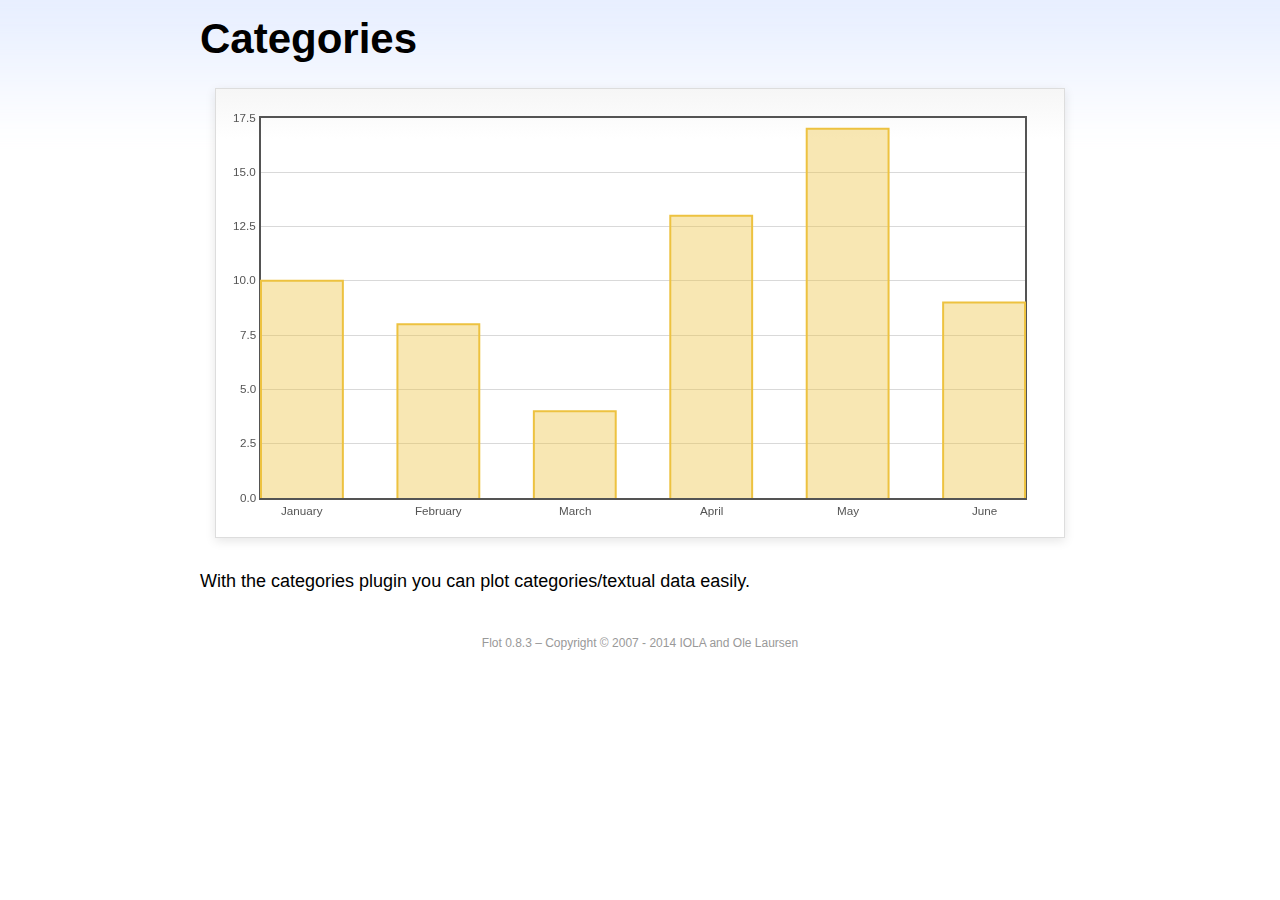
<file: Taxi/wwwroot/Admin/assets/plugins/flot/examples/categories/index.html>
<!DOCTYPE html PUBLIC "-//W3C//DTD HTML 4.01//EN" "http://www.w3.org/TR/html4/strict.dtd">
<html>
<head>
	<meta http-equiv="Content-Type" content="text/html; charset=utf-8">
	<title>Flot Examples: Categories</title>
	<link href="../examples.css" rel="stylesheet" type="text/css">
	<!--[if lte IE 8]><script language="javascript" type="text/javascript" src="../../excanvas.min.js"></script><![endif]-->
	<script language="javascript" type="text/javascript" src="../../jquery.js"></script>
	<script language="javascript" type="text/javascript" src="../../jquery.flot.js"></script>
	<script language="javascript" type="text/javascript" src="../../jquery.flot.categories.js"></script>
	<script type="text/javascript">

	$(function() {

		var data = [ ["January", 10], ["February", 8], ["March", 4], ["April", 13], ["May", 17], ["June", 9] ];

		$.plot("#placeholder", [ data ], {
			series: {
				bars: {
					show: true,
					barWidth: 0.6,
					align: "center"
				}
			},
			xaxis: {
				mode: "categories",
				tickLength: 0
			}
		});

		// Add the Flot version string to the footer

		$("#footer").prepend("Flot " + $.plot.version + " &ndash; ");
	});

	</script>
</head>
<body>

	<div id="header">
		<h2>Categories</h2>
	</div>

	<div id="content">

		<div class="demo-container">
			<div id="placeholder" class="demo-placeholder"></div>
		</div>

		<p>With the categories plugin you can plot categories/textual data easily.</p>

	</div>

	<div id="footer">
		Copyright &copy; 2007 - 2014 IOLA and Ole Laursen
	</div>

</body>
</html>
</file>
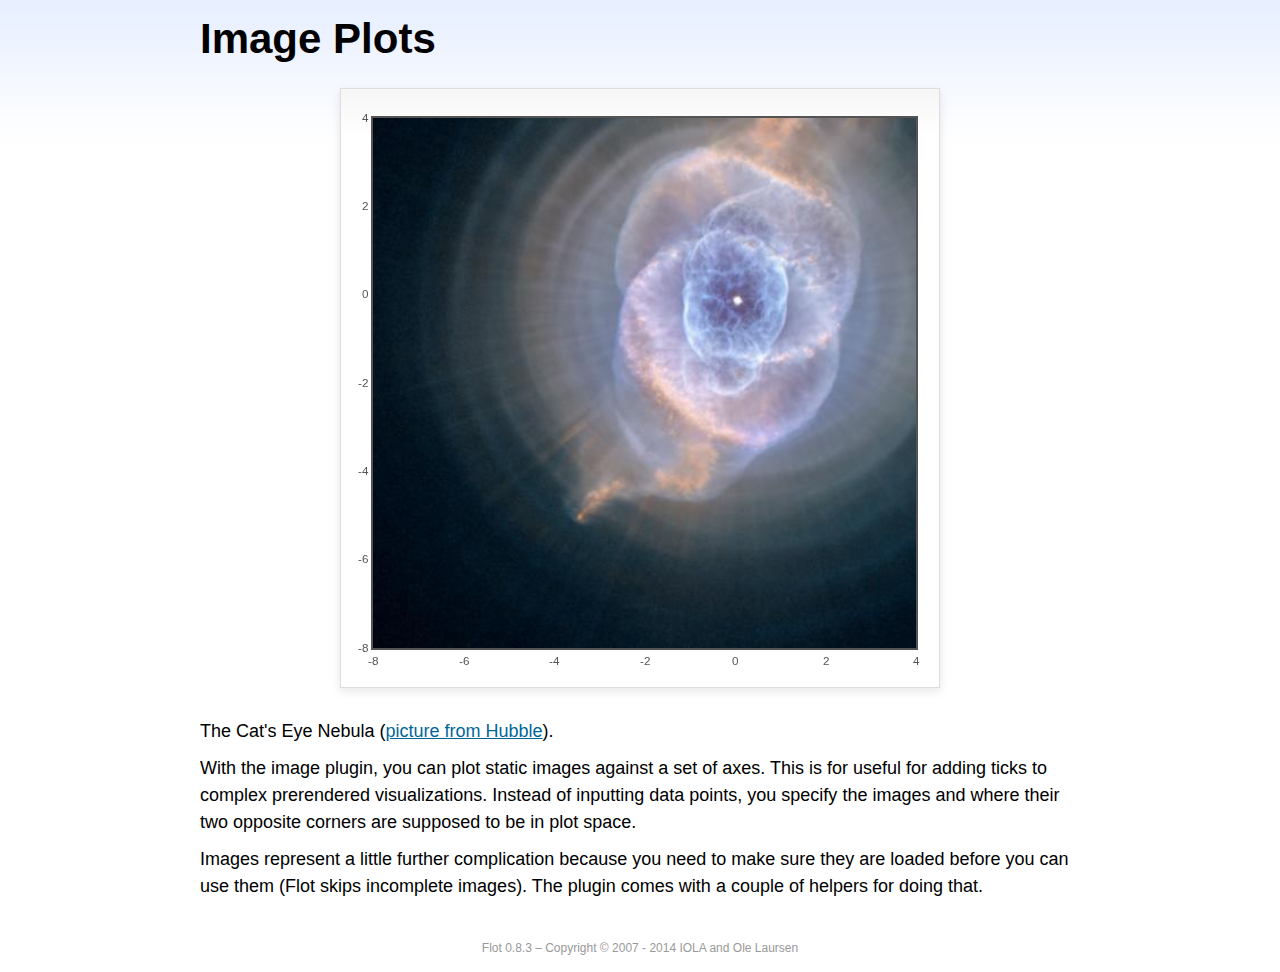
<file: Taxi/wwwroot/Admin/assets/plugins/flot/examples/image/index.html>
<!DOCTYPE html PUBLIC "-//W3C//DTD HTML 4.01//EN" "http://www.w3.org/TR/html4/strict.dtd">
<html>
<head>
	<meta http-equiv="Content-Type" content="text/html; charset=utf-8">
	<title>Flot Examples: Image Plots</title>
	<link href="../examples.css" rel="stylesheet" type="text/css">
	<!--[if lte IE 8]><script language="javascript" type="text/javascript" src="../../excanvas.min.js"></script><![endif]-->
	<script language="javascript" type="text/javascript" src="../../jquery.js"></script>
	<script language="javascript" type="text/javascript" src="../../jquery.flot.js"></script>
	<script language="javascript" type="text/javascript" src="../../jquery.flot.image.js"></script>
	<script type="text/javascript">

	$(function() {

		var data = [[["hs-2004-27-a-large-web.jpg", -10, -10, 10, 10]]];

		var options = {
			series: {
				images: {
					show: true
				}
			},
			xaxis: {
				min: -8,
				max: 4
			},
			yaxis: {
				min: -8,
				max: 4
			}
		};

		$.plot.image.loadDataImages(data, options, function () {
			$.plot("#placeholder", data, options);
		});

		// Add the Flot version string to the footer

		$("#footer").prepend("Flot " + $.plot.version + " &ndash; ");
	});

	</script>
</head>
<body>

	<div id="header">
		<h2>Image Plots</h2>
	</div>

	<div id="content">

		<div class="demo-container" style="width:600px;height:600px;">
			<div id="placeholder" class="demo-placeholder"></div>
		</div>

		<p>The Cat's Eye Nebula (<a href="http://hubblesite.org/gallery/album/nebula/pr2004027a/">picture from Hubble</a>).</p>

		<p>With the image plugin, you can plot static images against a set of axes. This is for useful for adding ticks to complex prerendered visualizations. Instead of inputting data points, you specify the images and where their two opposite corners are supposed to be in plot space.</p>

		<p>Images represent a little further complication because you need to make sure they are loaded before you can use them (Flot skips incomplete images). The plugin comes with a couple of helpers for doing that.</p>

	</div>

	<div id="footer">
		Copyright &copy; 2007 - 2014 IOLA and Ole Laursen
	</div>

</body>
</html>
</file>
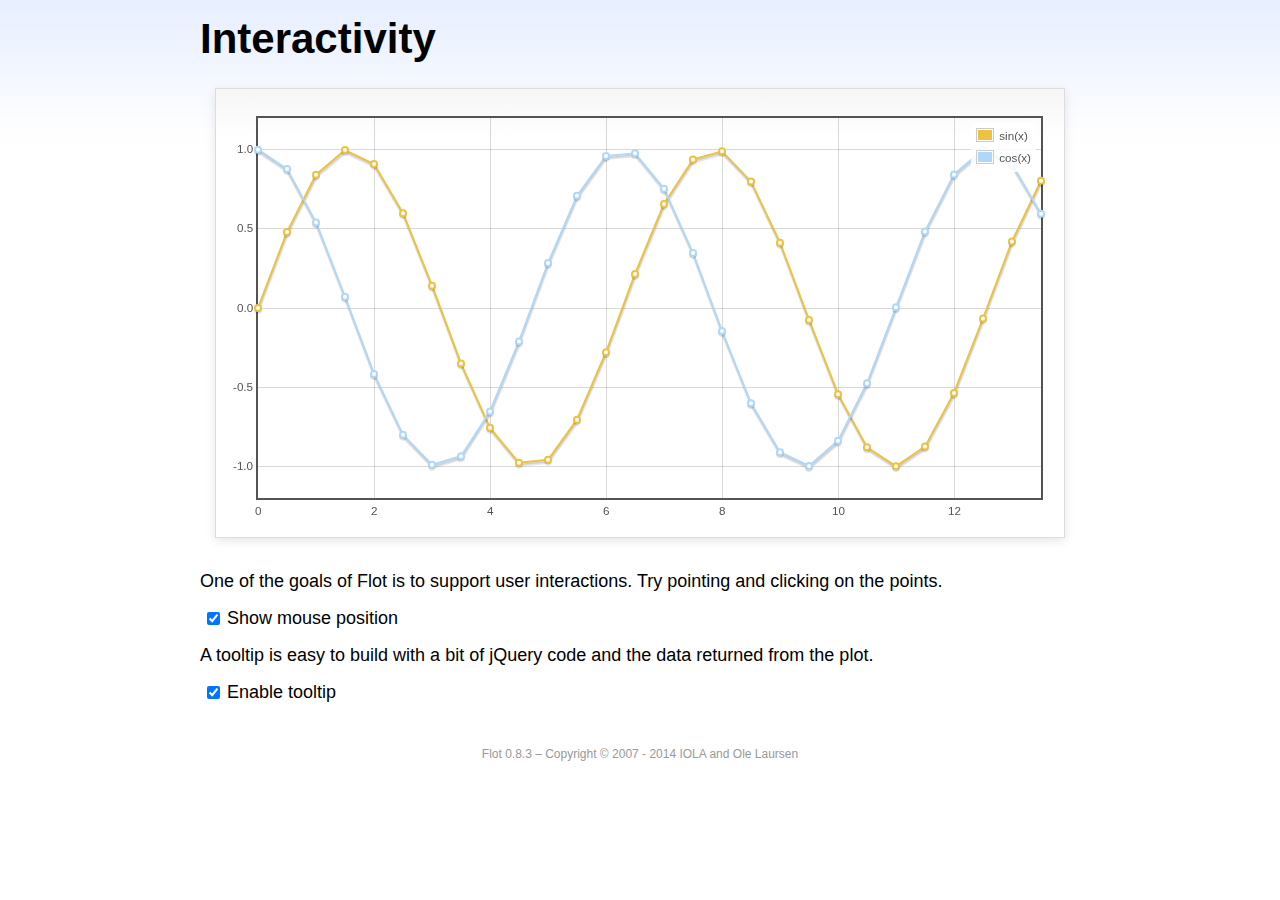
<file: Taxi/wwwroot/Admin/assets/plugins/flot/examples/interacting/index.html>
<!DOCTYPE html PUBLIC "-//W3C//DTD HTML 4.01//EN" "http://www.w3.org/TR/html4/strict.dtd">
<html>
<head>
	<meta http-equiv="Content-Type" content="text/html; charset=utf-8">
	<title>Flot Examples: Interactivity</title>
	<link href="../examples.css" rel="stylesheet" type="text/css">
	<!--[if lte IE 8]><script language="javascript" type="text/javascript" src="../../excanvas.min.js"></script><![endif]-->
	<script language="javascript" type="text/javascript" src="../../jquery.js"></script>
	<script language="javascript" type="text/javascript" src="../../jquery.flot.js"></script>
	<script type="text/javascript">

	$(function() {

		var sin = [],
			cos = [];

		for (var i = 0; i < 14; i += 0.5) {
			sin.push([i, Math.sin(i)]);
			cos.push([i, Math.cos(i)]);
		}

		var plot = $.plot("#placeholder", [
			{ data: sin, label: "sin(x)"},
			{ data: cos, label: "cos(x)"}
		], {
			series: {
				lines: {
					show: true
				},
				points: {
					show: true
				}
			},
			grid: {
				hoverable: true,
				clickable: true
			},
			yaxis: {
				min: -1.2,
				max: 1.2
			}
		});

		$("<div id='tooltip'></div>").css({
			position: "absolute",
			display: "none",
			border: "1px solid #fdd",
			padding: "2px",
			"background-color": "#fee",
			opacity: 0.80
		}).appendTo("body");

		$("#placeholder").bind("plothover", function (event, pos, item) {

			if ($("#enablePosition:checked").length > 0) {
				var str = "(" + pos.x.toFixed(2) + ", " + pos.y.toFixed(2) + ")";
				$("#hoverdata").text(str);
			}

			if ($("#enableTooltip:checked").length > 0) {
				if (item) {
					var x = item.datapoint[0].toFixed(2),
						y = item.datapoint[1].toFixed(2);

					$("#tooltip").html(item.series.label + " of " + x + " = " + y)
						.css({top: item.pageY+5, left: item.pageX+5})
						.fadeIn(200);
				} else {
					$("#tooltip").hide();
				}
			}
		});

		$("#placeholder").bind("plotclick", function (event, pos, item) {
			if (item) {
				$("#clickdata").text(" - click point " + item.dataIndex + " in " + item.series.label);
				plot.highlight(item.series, item.datapoint);
			}
		});

		// Add the Flot version string to the footer

		$("#footer").prepend("Flot " + $.plot.version + " &ndash; ");
	});

	</script>
</head>
<body>
	<div id="header">
		<h2>Interactivity</h2>
	</div>

	<div id="content">

		<div class="demo-container">
			<div id="placeholder" class="demo-placeholder"></div>
		</div>

		<p>One of the goals of Flot is to support user interactions. Try pointing and clicking on the points.</p>

		<p>
			<label><input id="enablePosition" type="checkbox" checked="checked"></input>Show mouse position</label>
			<span id="hoverdata"></span>
			<span id="clickdata"></span>
		</p>

		<p>A tooltip is easy to build with a bit of jQuery code and the data returned from the plot.</p>

		<p><label><input id="enableTooltip" type="checkbox" checked="checked"></input>Enable tooltip</label></p>

	</div>

	<div id="footer">
		Copyright &copy; 2007 - 2014 IOLA and Ole Laursen
	</div>

</body>
</html>
</file>
<file: Taxi/wwwroot/Admin/assets/plugins/flot/examples/examples.css>
* {	padding: 0; margin: 0; vertical-align: top; }

body {
	background: url(background.png) repeat-x;
	font: 18px/1.5em "proxima-nova", Helvetica, Arial, sans-serif;
}

a {	color: #069; }
a:hover { color: #28b; }

h2 {
	margin-top: 15px;
	font: normal 32px "omnes-pro", Helvetica, Arial, sans-serif;
}

h3 {
	margin-left: 30px;
	font: normal 26px "omnes-pro", Helvetica, Arial, sans-serif;
	color: #666;
}

p {
	margin-top: 10px;
}

button {
	font-size: 18px;
	padding: 1px 7px;
}

input {
	font-size: 18px;
}

input[type=checkbox] {
	margin: 7px;
}

#header {
	position: relative;
	width: 900px;
	margin: auto;
}

#header h2 {
	margin-left: 10px;
	vertical-align: middle;
	font-size: 42px;
	font-weight: bold;
	text-decoration: none;
	color: #000;
}

#content {
	width: 880px;
	margin: 0 auto;
	padding: 10px;
}

#footer {
	margin-top: 25px;
	margin-bottom: 10px;
	text-align: center;
	font-size: 12px;
	color: #999;
}

.demo-container {
	box-sizing: border-box;
	width: 850px;
	height: 450px;
	padding: 20px 15px 15px 15px;
	margin: 15px auto 30px auto;
	border: 1px solid #ddd;
	background: #fff;
	background: linear-gradient(#f6f6f6 0, #fff 50px);
	background: -o-linear-gradient(#f6f6f6 0, #fff 50px);
	background: -ms-linear-gradient(#f6f6f6 0, #fff 50px);
	background: -moz-linear-gradient(#f6f6f6 0, #fff 50px);
	background: -webkit-linear-gradient(#f6f6f6 0, #fff 50px);
	box-shadow: 0 3px 10px rgba(0,0,0,0.15);
	-o-box-shadow: 0 3px 10px rgba(0,0,0,0.1);
	-ms-box-shadow: 0 3px 10px rgba(0,0,0,0.1);
	-moz-box-shadow: 0 3px 10px rgba(0,0,0,0.1);
	-webkit-box-shadow: 0 3px 10px rgba(0,0,0,0.1);
}

.demo-placeholder {
	width: 100%;
	height: 100%;
	font-size: 14px;
	line-height: 1.2em;
}

.legend table {
	border-spacing: 5px;
}
</file>
